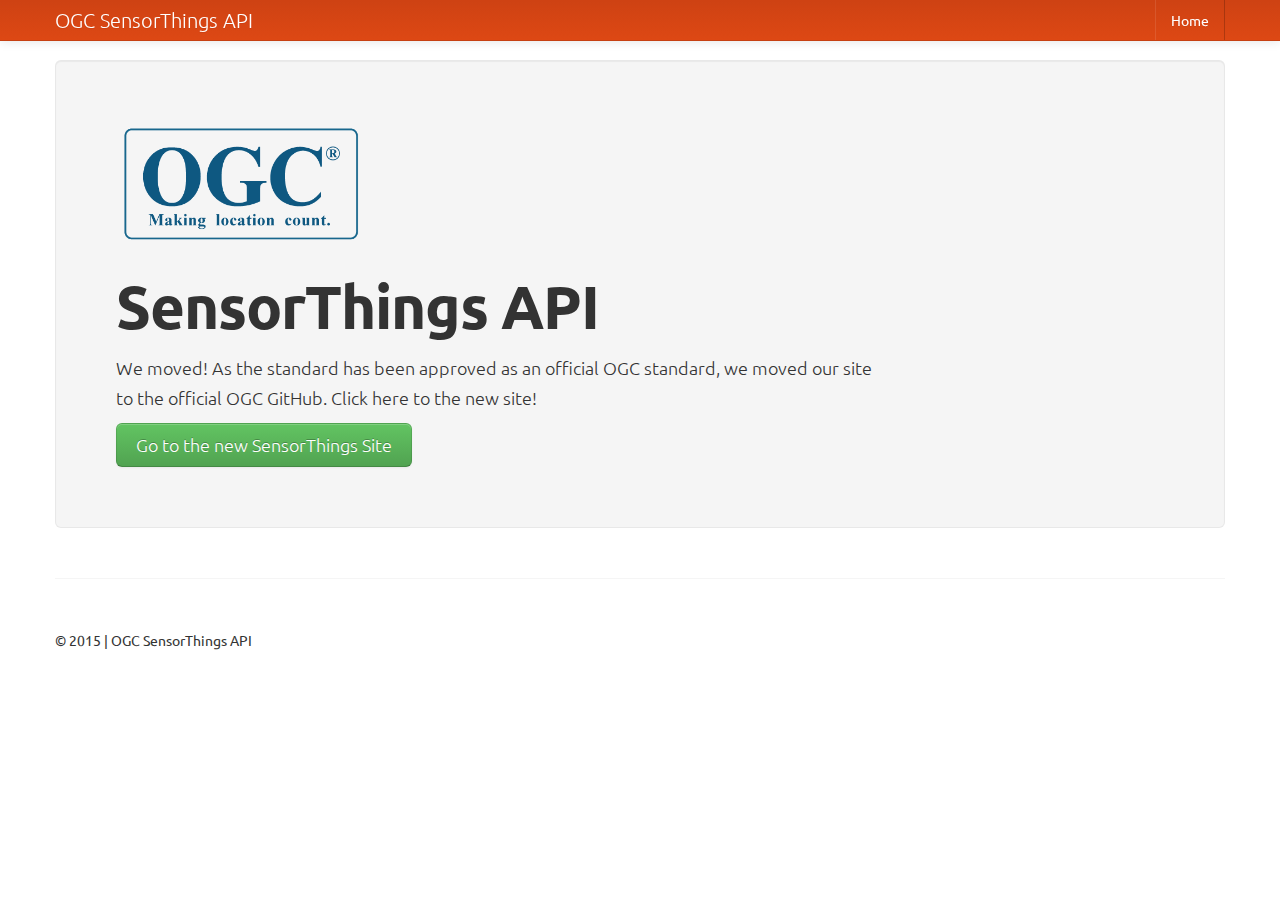
<file: index.html>
<!DOCTYPE html>
<html>
<head>
	<title>OGC SensorThings API</title>
	<link rel="shortcut icon" href="img/favicon.ico">
	<meta name="viewport" content="width=device-width, initial-scale=1.0">
	<!-- Bootstrap -->
	<link href="css/bootstrap.min.css" rel="stylesheet" media="screen">
	<link href="css/bootstrap-responsive.css" rel="stylesheet">
	<link rel="stylesheet" href="http://maxcdn.bootstrapcdn.com/font-awesome/4.3.0/css/font-awesome.min.css">
</head>
<body class="preview" id="top" data-spy="scroll" data-target=".subnav" data-offset="80">
	<!-- Navbar -->
	<div class="navbar navbar-fixed-top">
		<div class="navbar-inner">
			<div class="container">
				<a class="btn btn-navbar" data-toggle="collapse" data-target=".nav-collapse">
					<span class="icon-bar"></span>
					<span class="icon-bar"></span>
					<span class="icon-bar"></span>
				</a>
				<a class="brand" href="index.html">OGC SensorThings API</a>
				<div class="nav-collapse collapse" id="main-menu">
					<ul class="nav pull-right" id="main-menu-right">
						<li><a href="index.html">Home</a></li>
					</ul>
				</div>
			</div>
		</div>
	</div>

	<div class="container">
		<div class="hero-unit">
			<div class="row">
				<div class="span8">
					<img src="img/OGC_Logo_2D_Blue.png" width="250">	
					<h1>SensorThings API</h1>
					<p>We moved!  As the standard has been approved as an official OGC standard, we moved our site to the official OGC GitHub. <a href="http://github.com/opengeospatial/sensorthings"></a>Click here</a> to the new site!</p>
					<div class="call-to-action">
						<a href="http://github.com/opengeospatial/sensorthings" class="btn btn-success btn-large">Go to the new SensorThings Site</a>  
					</div><!-- end of .call-to-action -->

				</div><!-- end of .span6 -->
			</div>
		</div><!-- end of .hero-unit -->
		

		<div id="footer" class="clearfix">
			<div class="container">
				<hr>
				<div id="footer-wrapper">
					<div class="row-fluid">
						<div class="span12">
							<div class="span6"></div><!-- end of col-460 -->
							<div class="span6">
								<div class="social-icons"></div><!-- end of .social-icons -->
							</div><!-- end of col-460 fit -->
						</div>
						<div class="row-fluid">
							<div class="span5 copyright"> &copy; 2015 | OGC SensorThings API </div> <!-- end copyright -->
							<div class="span5 powered"></div><!-- end .powered -->
						</div>
					</div><!-- end of row -->
				</div><!-- end #footer-wrapper -->
			</div>
		</div><!-- end #footer -->
	</div>

	<script src="js/jquery.js"></script>
	<script src="js/bootstrap.min.js"></script>
	<script>
  (function(i,s,o,g,r,a,m){i['GoogleAnalyticsObject']=r;i[r]=i[r]||function(){
  (i[r].q=i[r].q||[]).push(arguments)},i[r].l=1*new Date();a=s.createElement(o),
  m=s.getElementsByTagName(o)[0];a.async=1;a.src=g;m.parentNode.insertBefore(a,m)
  })(window,document,'script','//www.google-analytics.com/analytics.js','ga');

  ga('create', 'UA-46158471-1', 'auto');
  ga('send', 'pageview');

	</script>
</body>
</html>
</file>
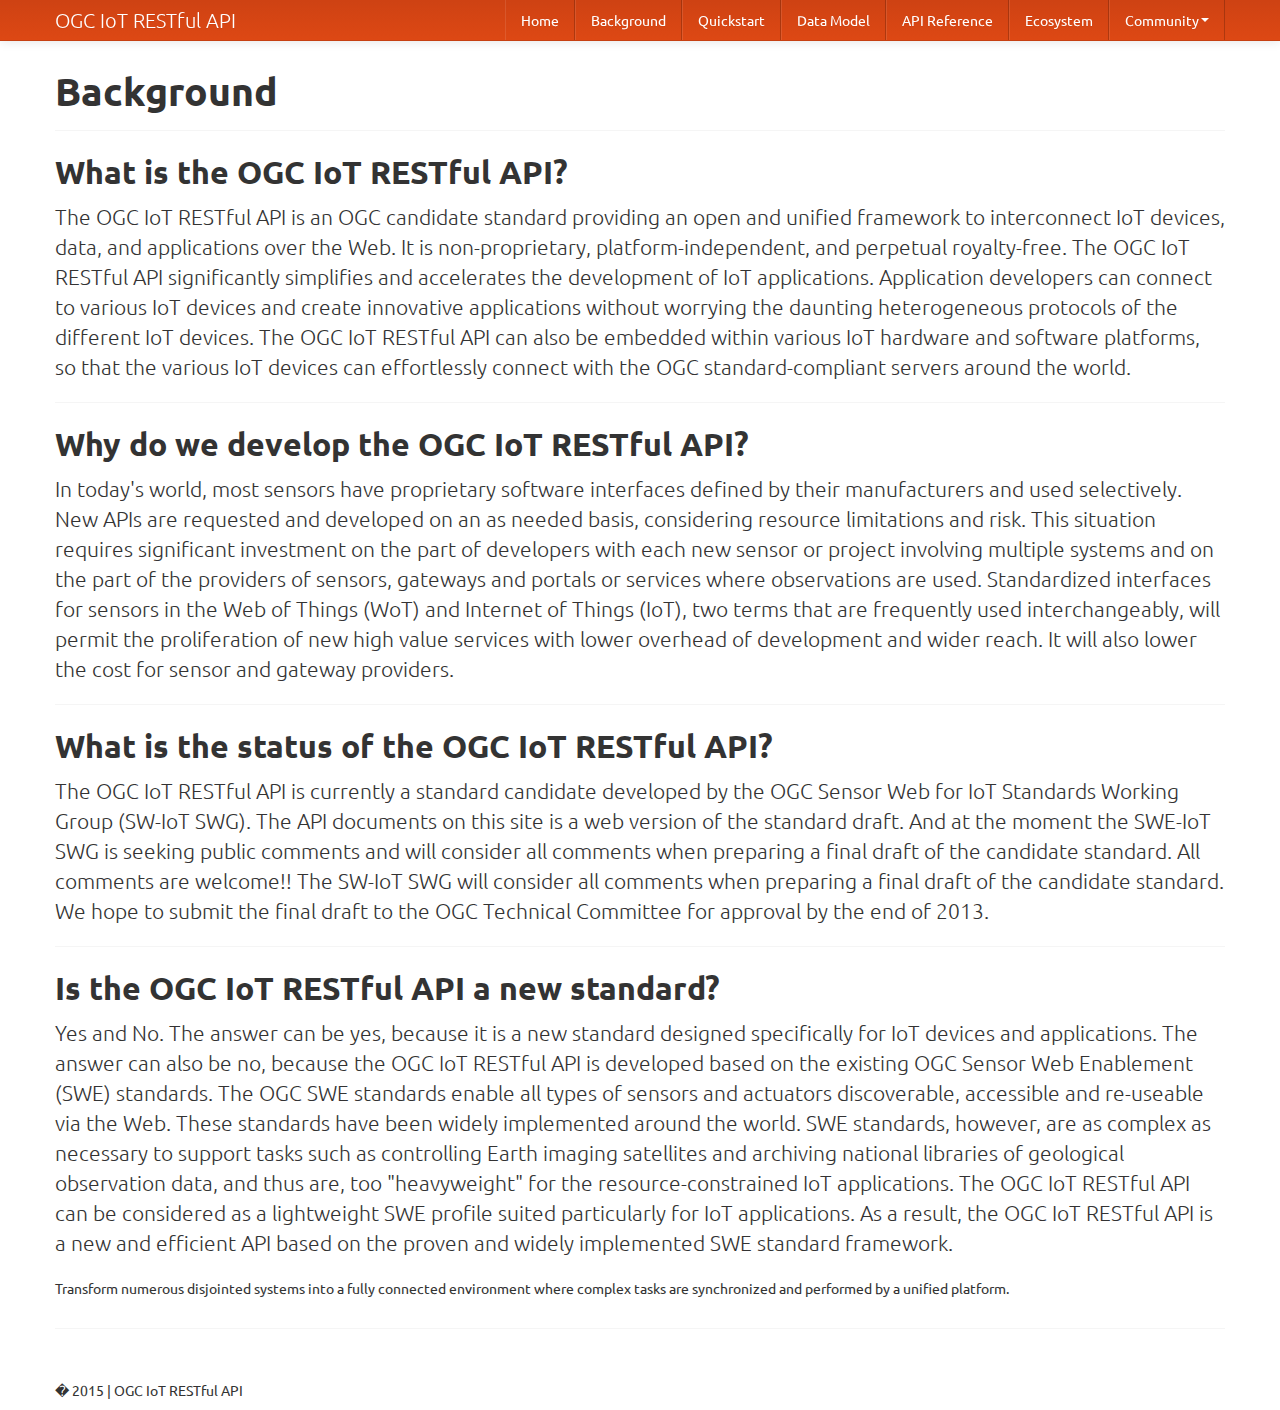
<file: background.html>
<!DOCTYPE html>
<html>
<head>
	<title>OGC IoT RESTful API</title>
	<link rel="shortcut icon" href="http://sensorweb.geomatics.ucalgary.ca/gsw/sites/default/files/zeropoint_favicon_1.png">
	<meta name="viewport" content="width=device-width, initial-scale=1.0">
	<!-- Bootstrap -->
	<link href="css/bootstrap.min.css" rel="stylesheet" media="screen">
	<link href="css/bootstrap-responsive.css" rel="stylesheet">
	
</head>
<body class="preview" id="top" data-spy="scroll" data-target=".subnav" data-offset="80">
	<!-- Navbar -->
	<div class="navbar navbar-fixed-top">
		<div class="navbar-inner">
			<div class="container">
				<a class="btn btn-navbar" data-toggle="collapse" data-target=".nav-collapse">
					<span class="icon-bar"></span>
					<span class="icon-bar"></span>
					<span class="icon-bar"></span>
				</a>
				<a class="brand" href="index.html">OGC IoT RESTful API</a>
				<div class="nav-collapse collapse" id="main-menu">
					<ul class="nav pull-right" id="main-menu-right">
						<li><a href="index.html">Home</a></li>
						<li><a id="swatch-link" href="background.html">Background</a></li>
						<li><a id="swatch-link" href="quickstart.html">Quickstart</a></li>
						<li><a id="swatch-link" href="datamodel.html">Data Model</a></li>
						<li><a id="swatch-link" href="api.html">API Reference</a></li>
						<!--<li><a id="swatch-link" href="libraries.html">Libraries</a></li>-->
						<li><a id="swatch-link" href="ecosystem.html">Ecosystem</a></li>
						<li class="dropdown" id="preview-menu">
							<a class="dropdown-toggle" data-toggle="dropdown" href="#">Community<b class="caret"></b></a>
							<ul class="dropdown-menu">
								<li><a target="_blank" href="https://lists.opengeospatial.org/mailman/listinfo/swe-iot.swg">OGC Maillist</a></li>
                                                                <li><a target="_blank" href="https://github.com/OGC-IoT/ogc-iot-api">GitHub</a></li>
								<!--<li><a id="swatch-link" href="#">Forum</a></li>-->
								<li><a href="mailto:geosensorweblab@gmail.com">Email Us</a></li>
							</ul>
						</li>
					</ul>
				</div>
			</div>
		</div>
	</div>

	<div class="container">
		<h1>Background</h1>
		<hr> 
		
		<h2 id="what">What is the OGC IoT RESTful API?</h2>
		<p class="lead">The OGC IoT RESTful API is an OGC candidate standard providing an open and unified framework to interconnect IoT devices, data, and applications over the Web. It is non-proprietary, platform-independent, and perpetual royalty-free. The OGC IoT RESTful API significantly simplifies and accelerates the development of IoT applications. Application developers can connect to various IoT devices and create innovative applications without worrying the daunting heterogeneous protocols of the different IoT devices. The OGC IoT RESTful API can also be embedded within various IoT hardware and software platforms, so that the various IoT devices can effortlessly connect with the OGC standard-compliant servers around the world.<p>

<hr>
<h2 id="why">Why do we develop the OGC IoT RESTful API?</h2>
<p class="lead">In today's world, most sensors have proprietary software interfaces defined by their manufacturers and used selectively. New APIs are requested and developed on an as needed basis, considering resource limitations and risk. This situation requires significant investment on the part of developers with each new sensor or project involving multiple systems and on the part of the providers of sensors, gateways and portals or services where observations are used.  Standardized interfaces for sensors in the Web of Things (WoT) and Internet of Things (IoT), two terms that are frequently used interchangeably, will permit the proliferation of new high value services with lower overhead of development and wider reach.  It will also lower the cost for sensor and gateway providers.</p>
<hr>
<h2 id="status">What is the status of the OGC IoT RESTful API?</h2>
<p class="lead">The OGC IoT RESTful API is currently a standard candidate developed by the OGC Sensor Web for IoT Standards Working Group (SW-IoT SWG). The API documents on this site is a web version of the standard draft. And at the moment the SWE-IoT SWG is seeking public comments and will consider all comments when preparing a final draft of the candidate standard. All comments are welcome!! The SW-IoT SWG will consider all comments when preparing a final draft of the candidate standard. We hope to submit the final draft to the OGC Technical Committee for approval by the end of 2013.</p>
<hr>
<h2 id="newstandard">Is the OGC IoT RESTful API a new standard?</h2>
<p class="lead">Yes and No.  The answer can be yes, because it is a new standard designed specifically for IoT devices and applications. The answer can also be no, because the OGC IoT RESTful API is developed based on the existing OGC Sensor Web Enablement (SWE) standards.  The OGC SWE standards enable all types of sensors and actuators discoverable, accessible and re-useable via the Web. These standards have been widely implemented around the world. SWE standards, however, are as complex as necessary to support tasks such as controlling Earth imaging satellites and archiving national libraries of geological observation data, and thus are, too "heavyweight" for the resource-constrained IoT applications. The OGC IoT RESTful API can be considered as a lightweight SWE profile suited particularly for IoT applications.  As a result, the OGC IoT RESTful API is a new and efficient API based on the proven and widely implemented SWE standard framework.</p>



<p>Transform numerous disjointed systems into a fully connected environment where complex tasks are synchronized and performed by a unified platform.</p>
			<div id="footer" class="clearfix">
				<div class="container">
					<hr>
					<div id="footer-wrapper">
						<div class="row-fluid">
							<div class="span12">
								<div class="span6"></div><!-- end of col-460 -->
								<div class="span6">
									<div class="social-icons"></div><!-- end of .social-icons -->
								</div><!-- end of col-460 fit -->
							</div>
							<div class="row-fluid">
								<div class="span5 copyright"> � 2015 | OGC IoT RESTful API </div> <!-- end copyright -->
								<div class="span5 powered"></div><!-- end .powered -->
							</div>
						</div><!-- end of row -->
					</div><!-- end #footer-wrapper -->
				</div>
			</div><!-- end #footer -->
		</div>

		<script src="js/jquery.js"></script>
		<script src="js/bootstrap.min.js"></script>
	</body>
	</html>
</file>
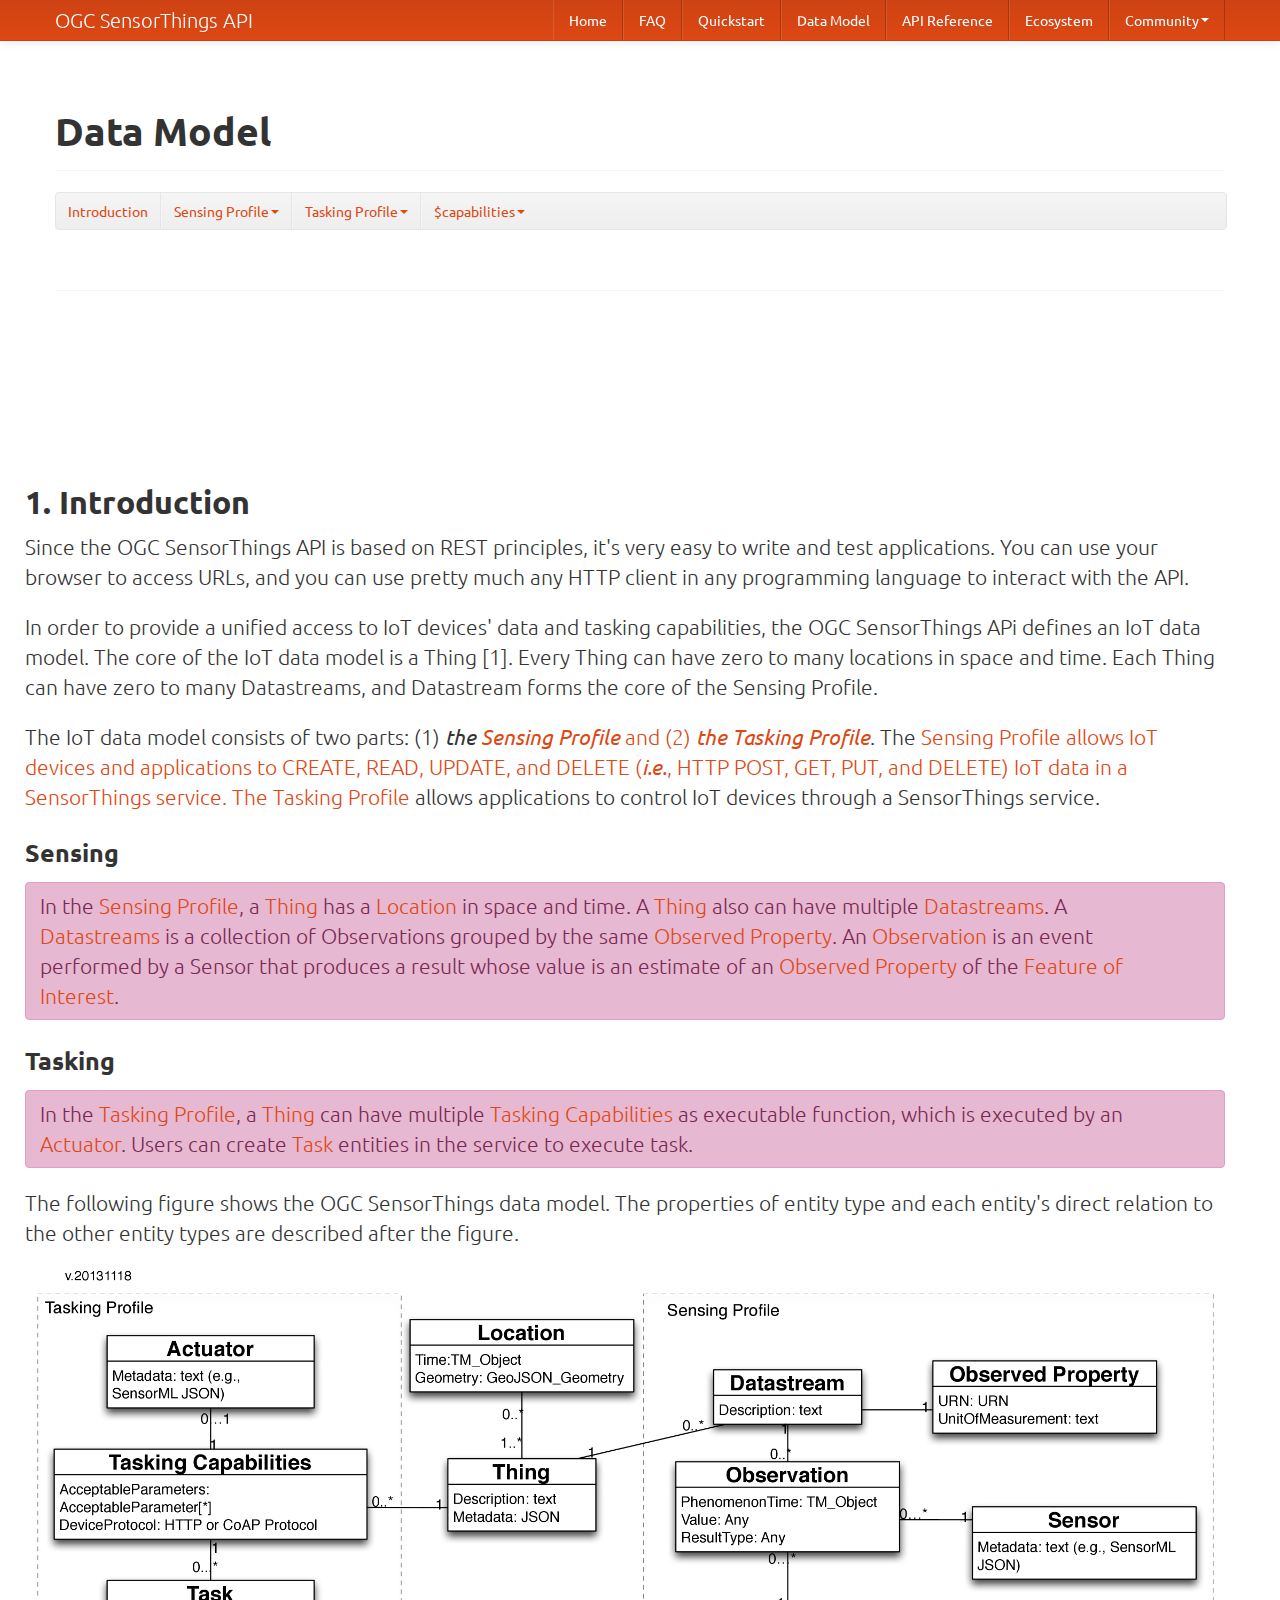
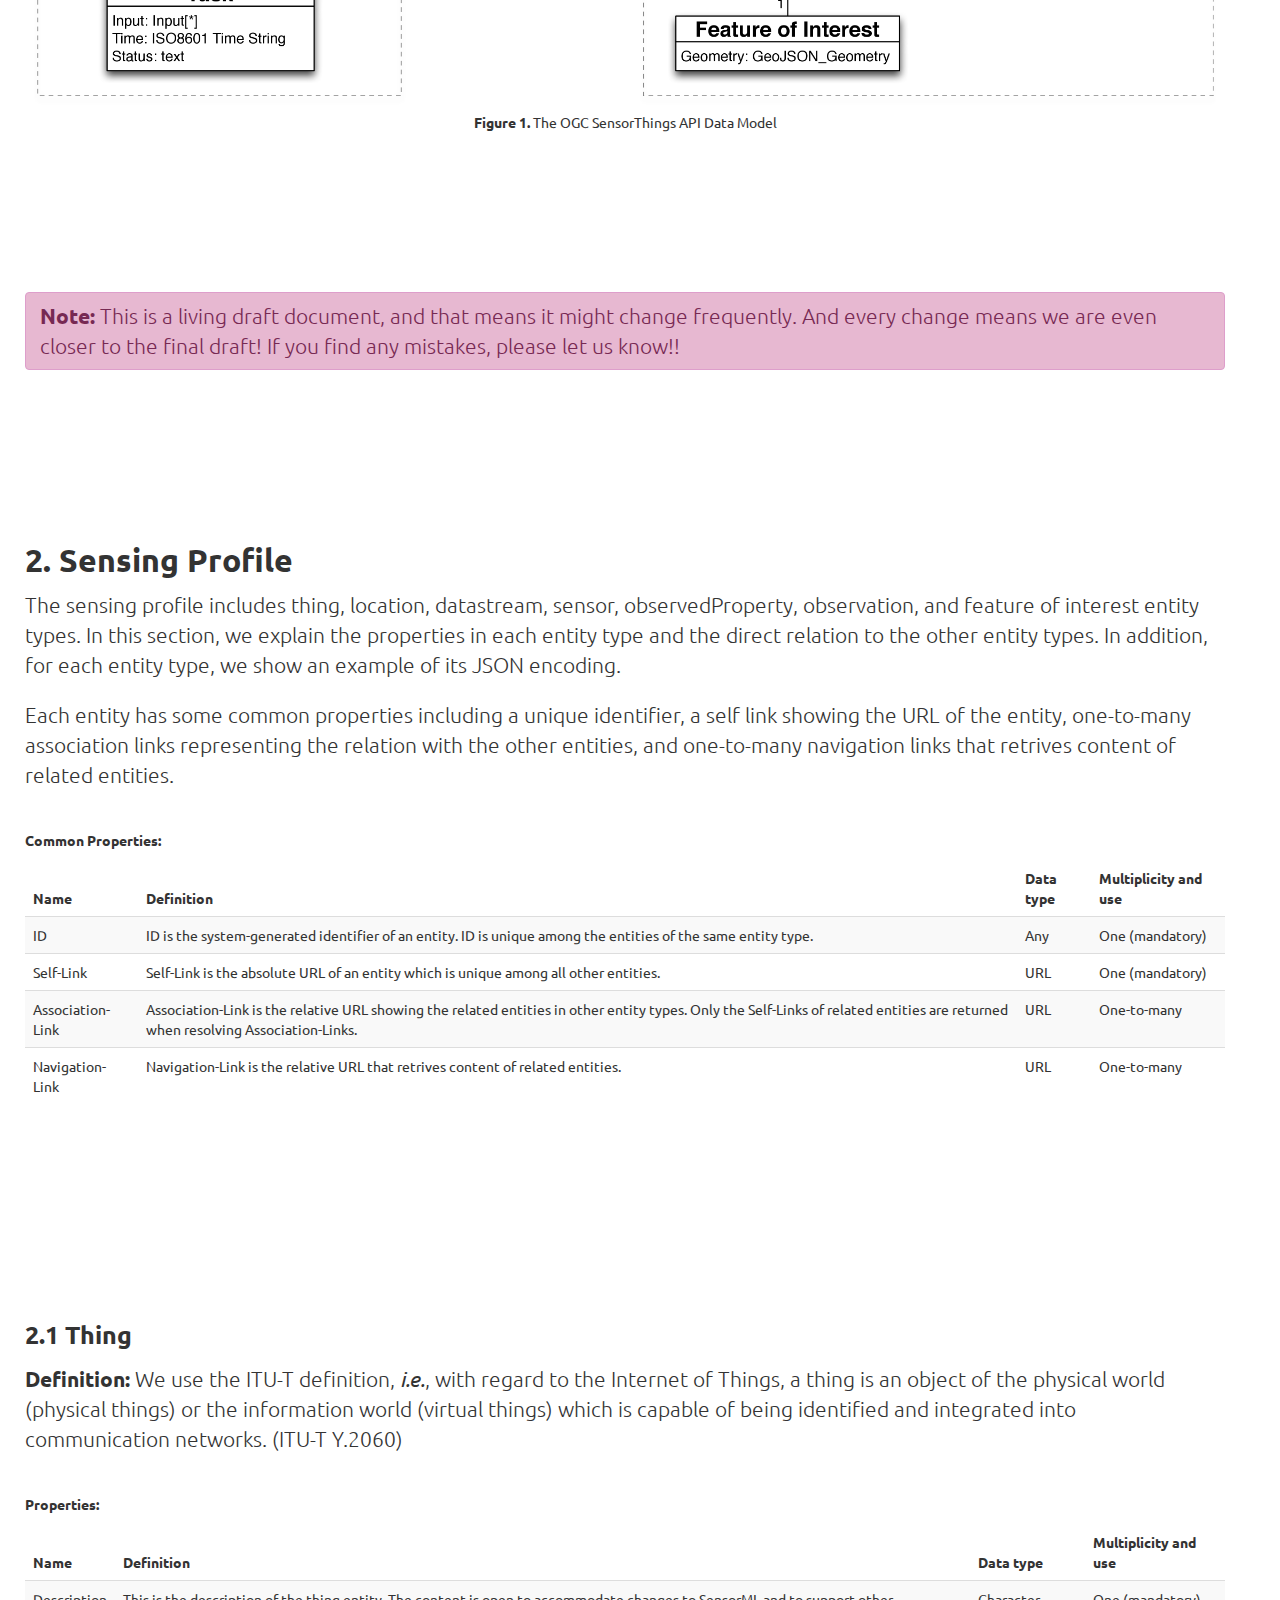
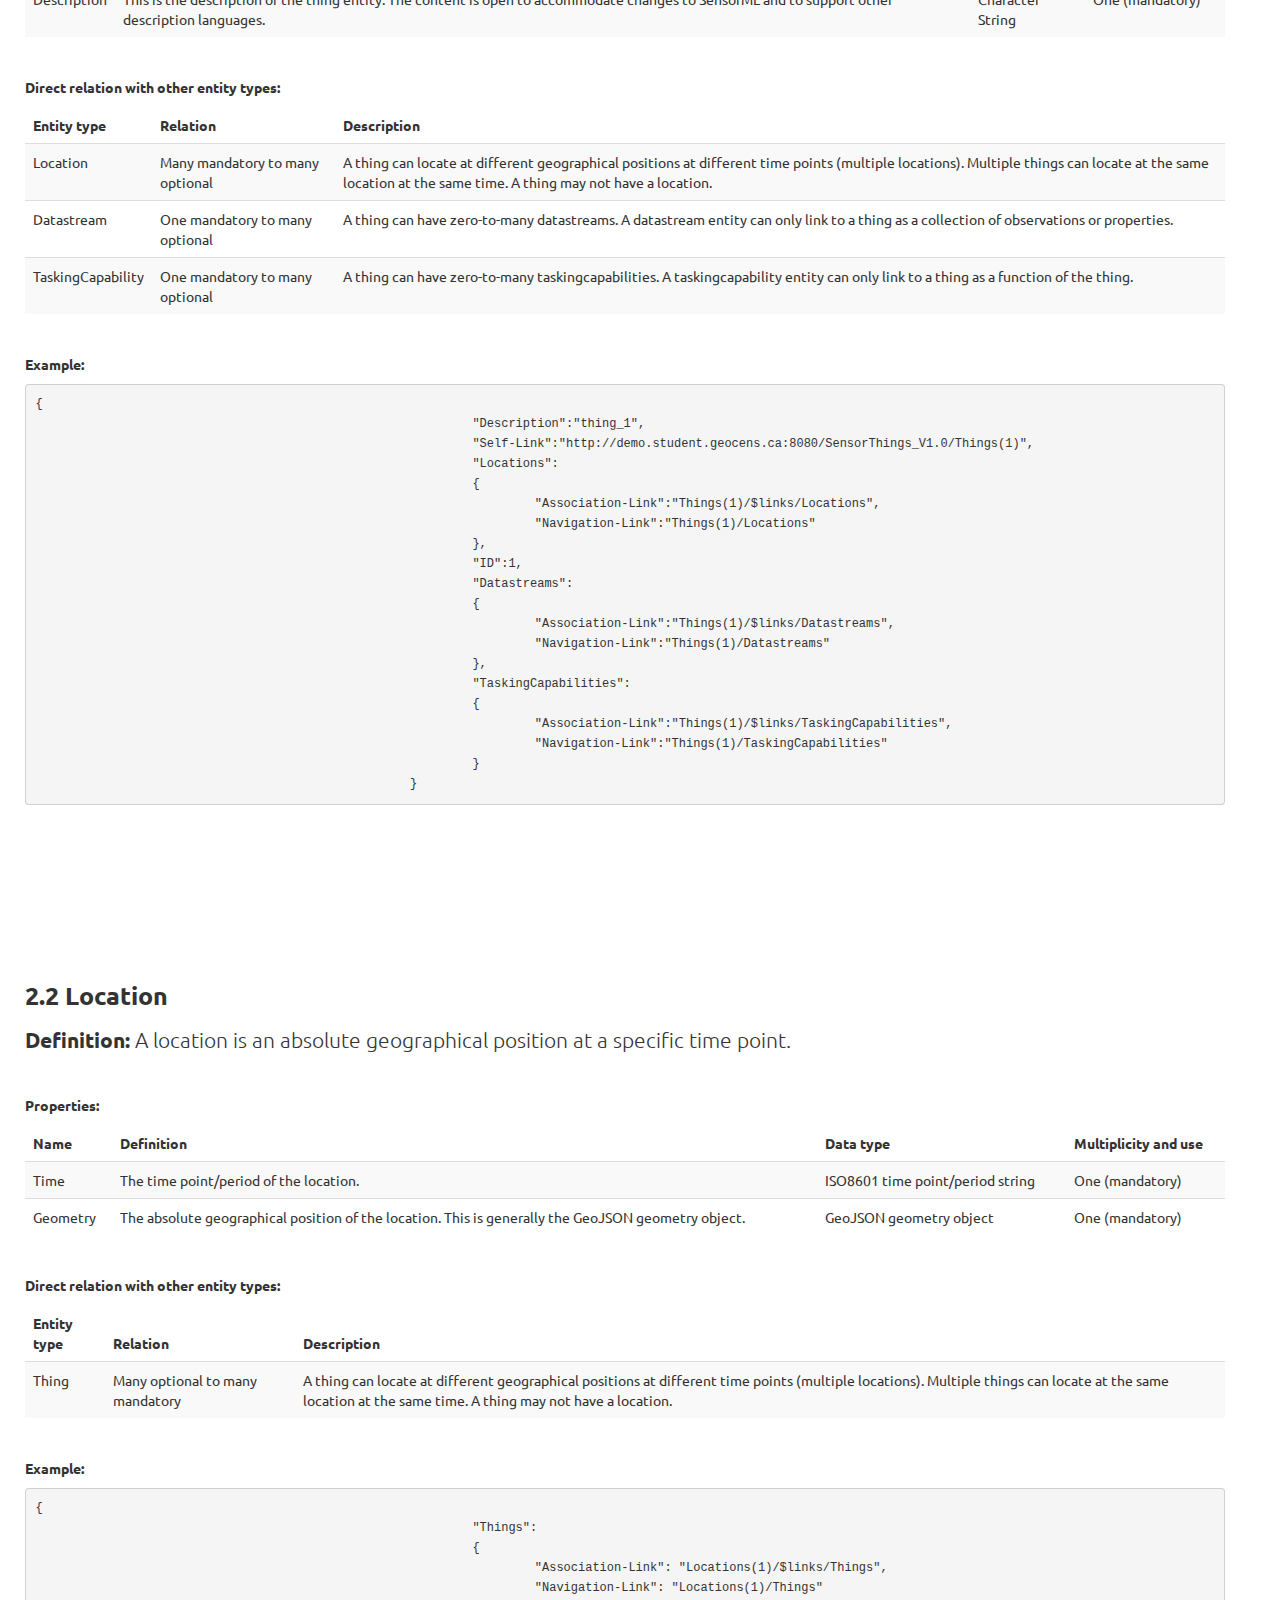
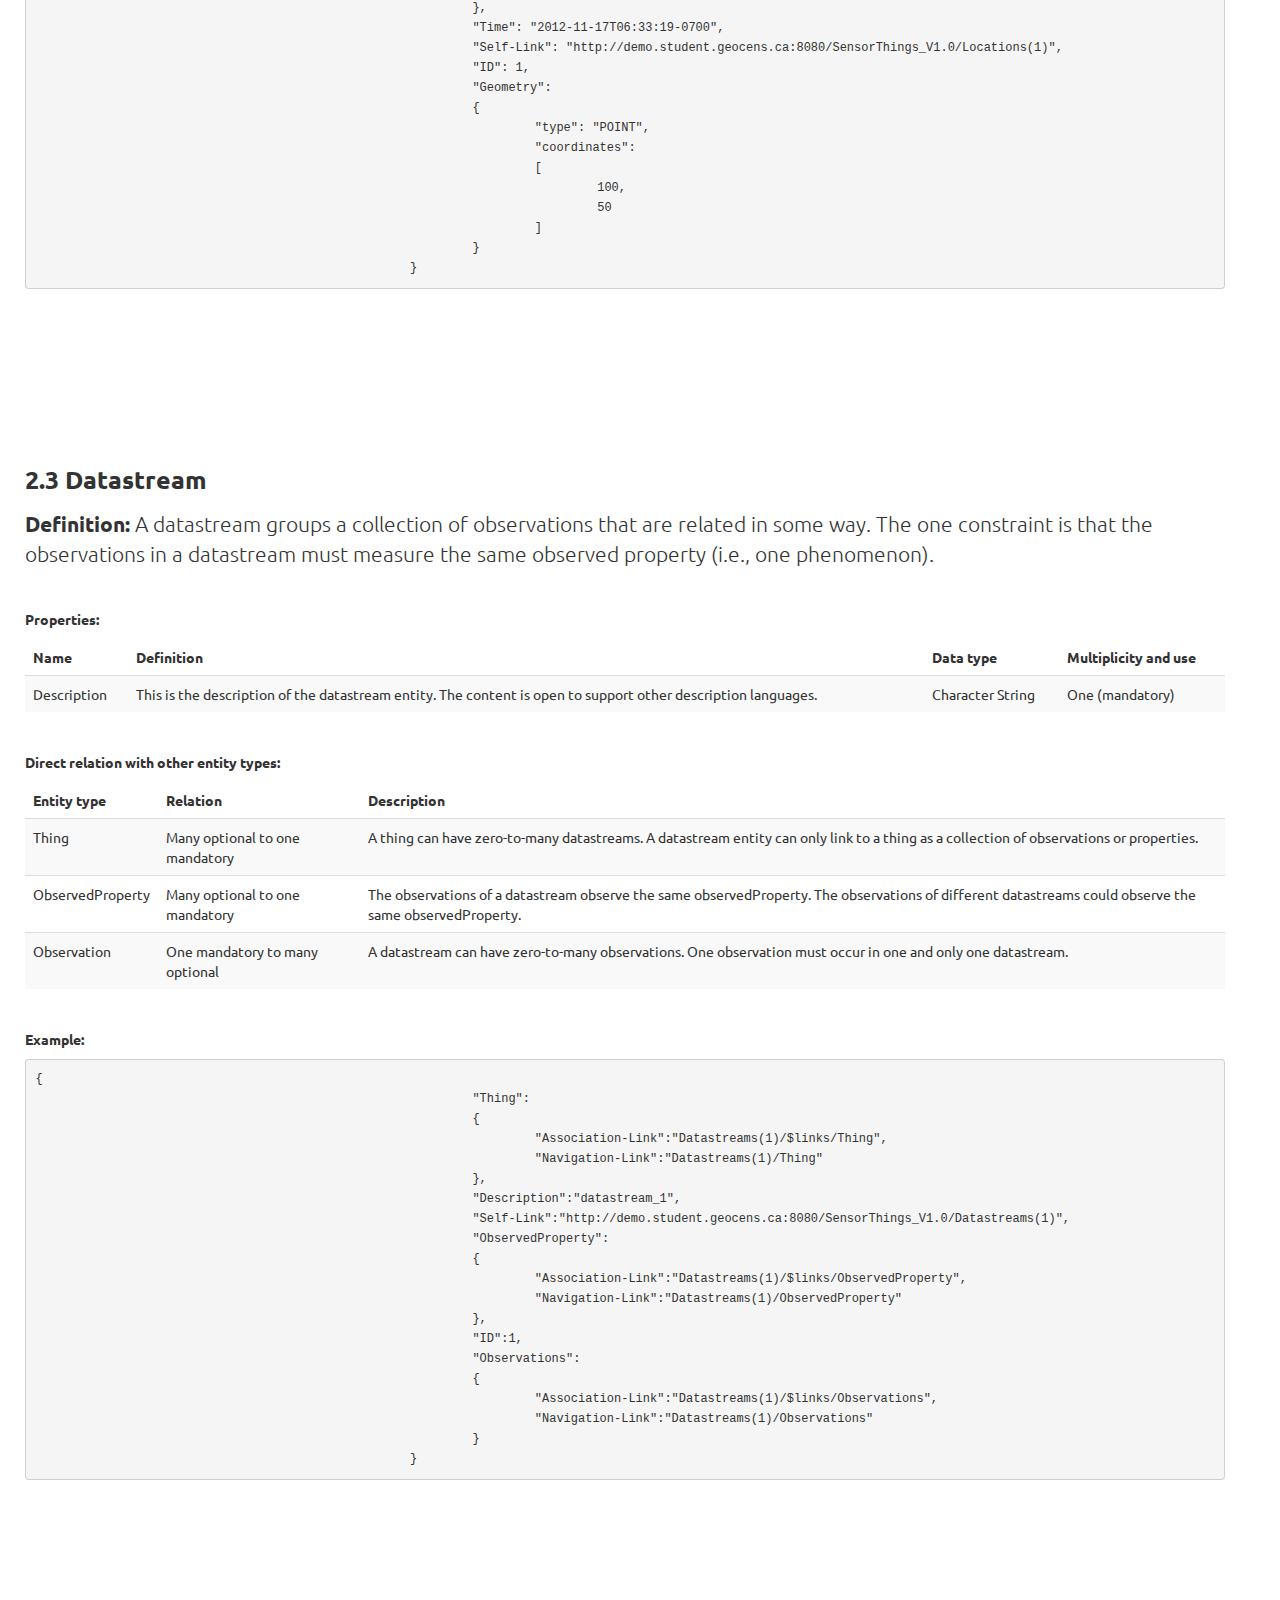
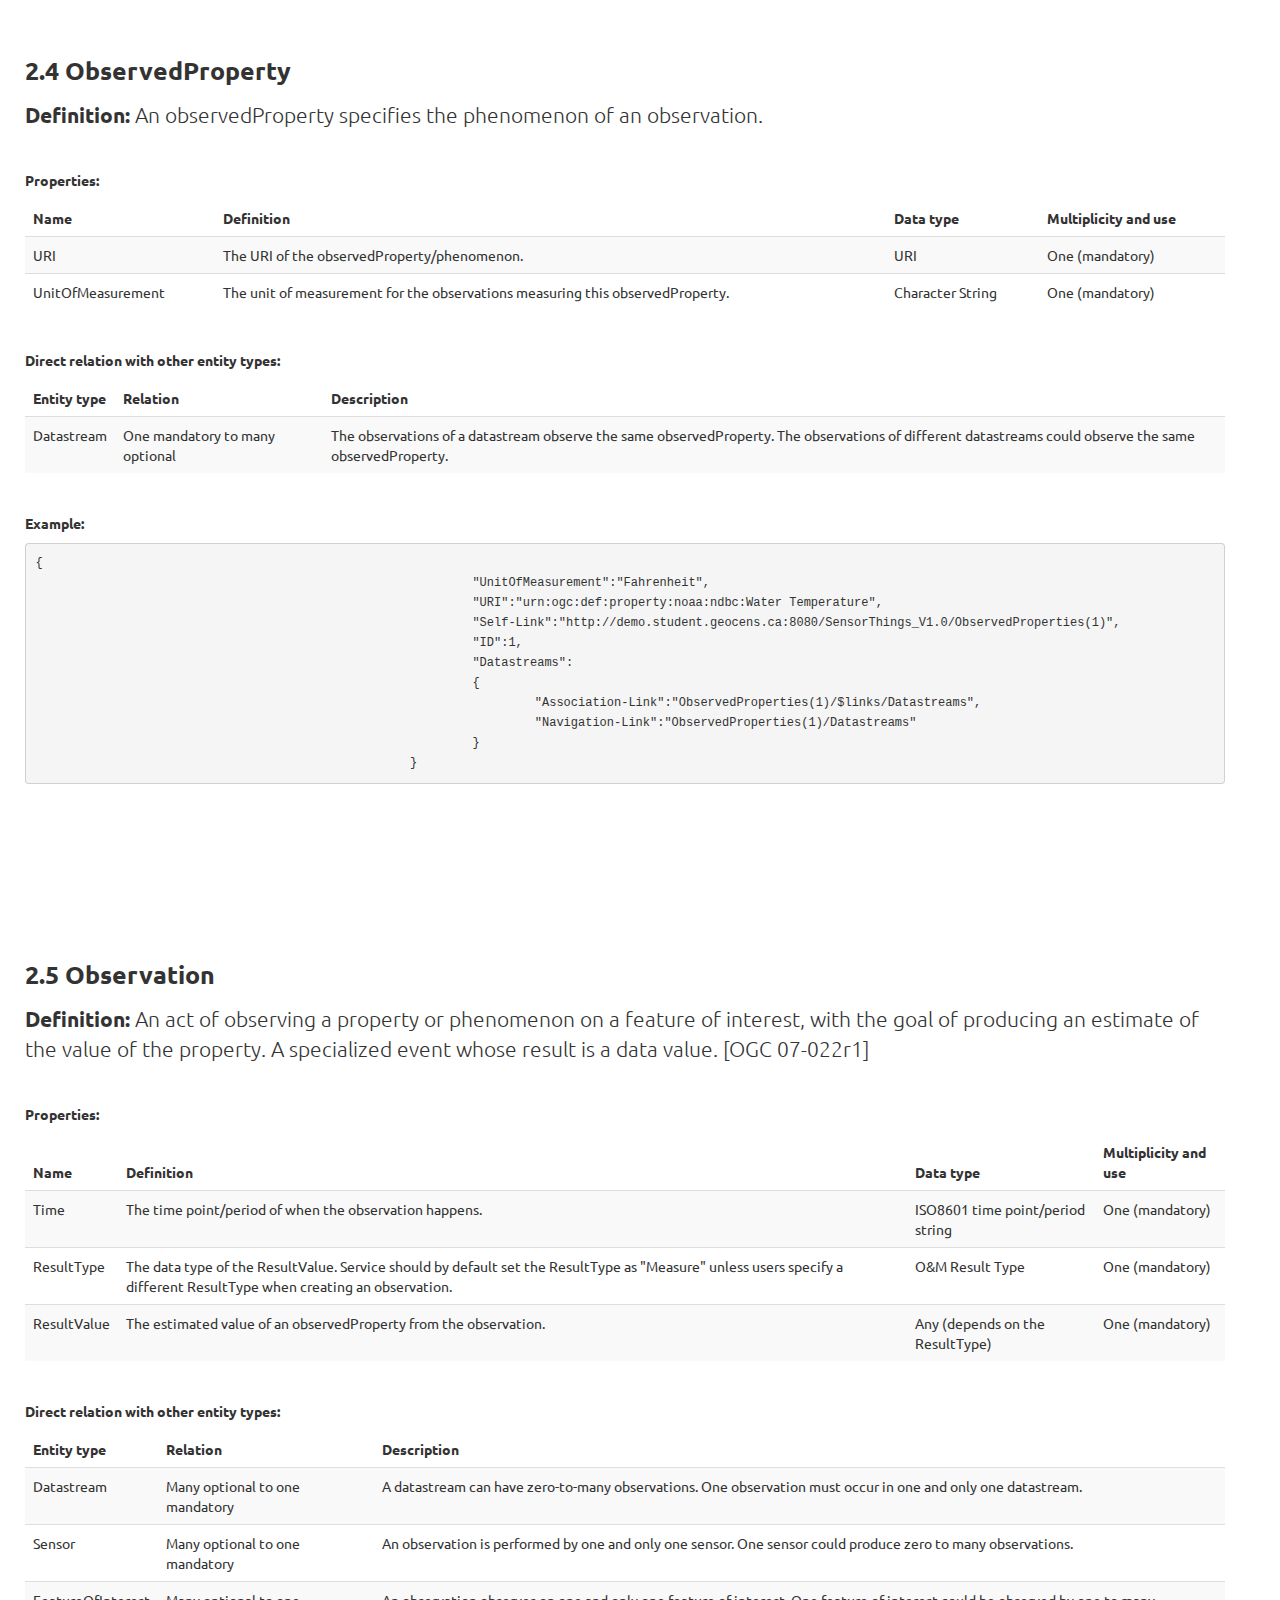
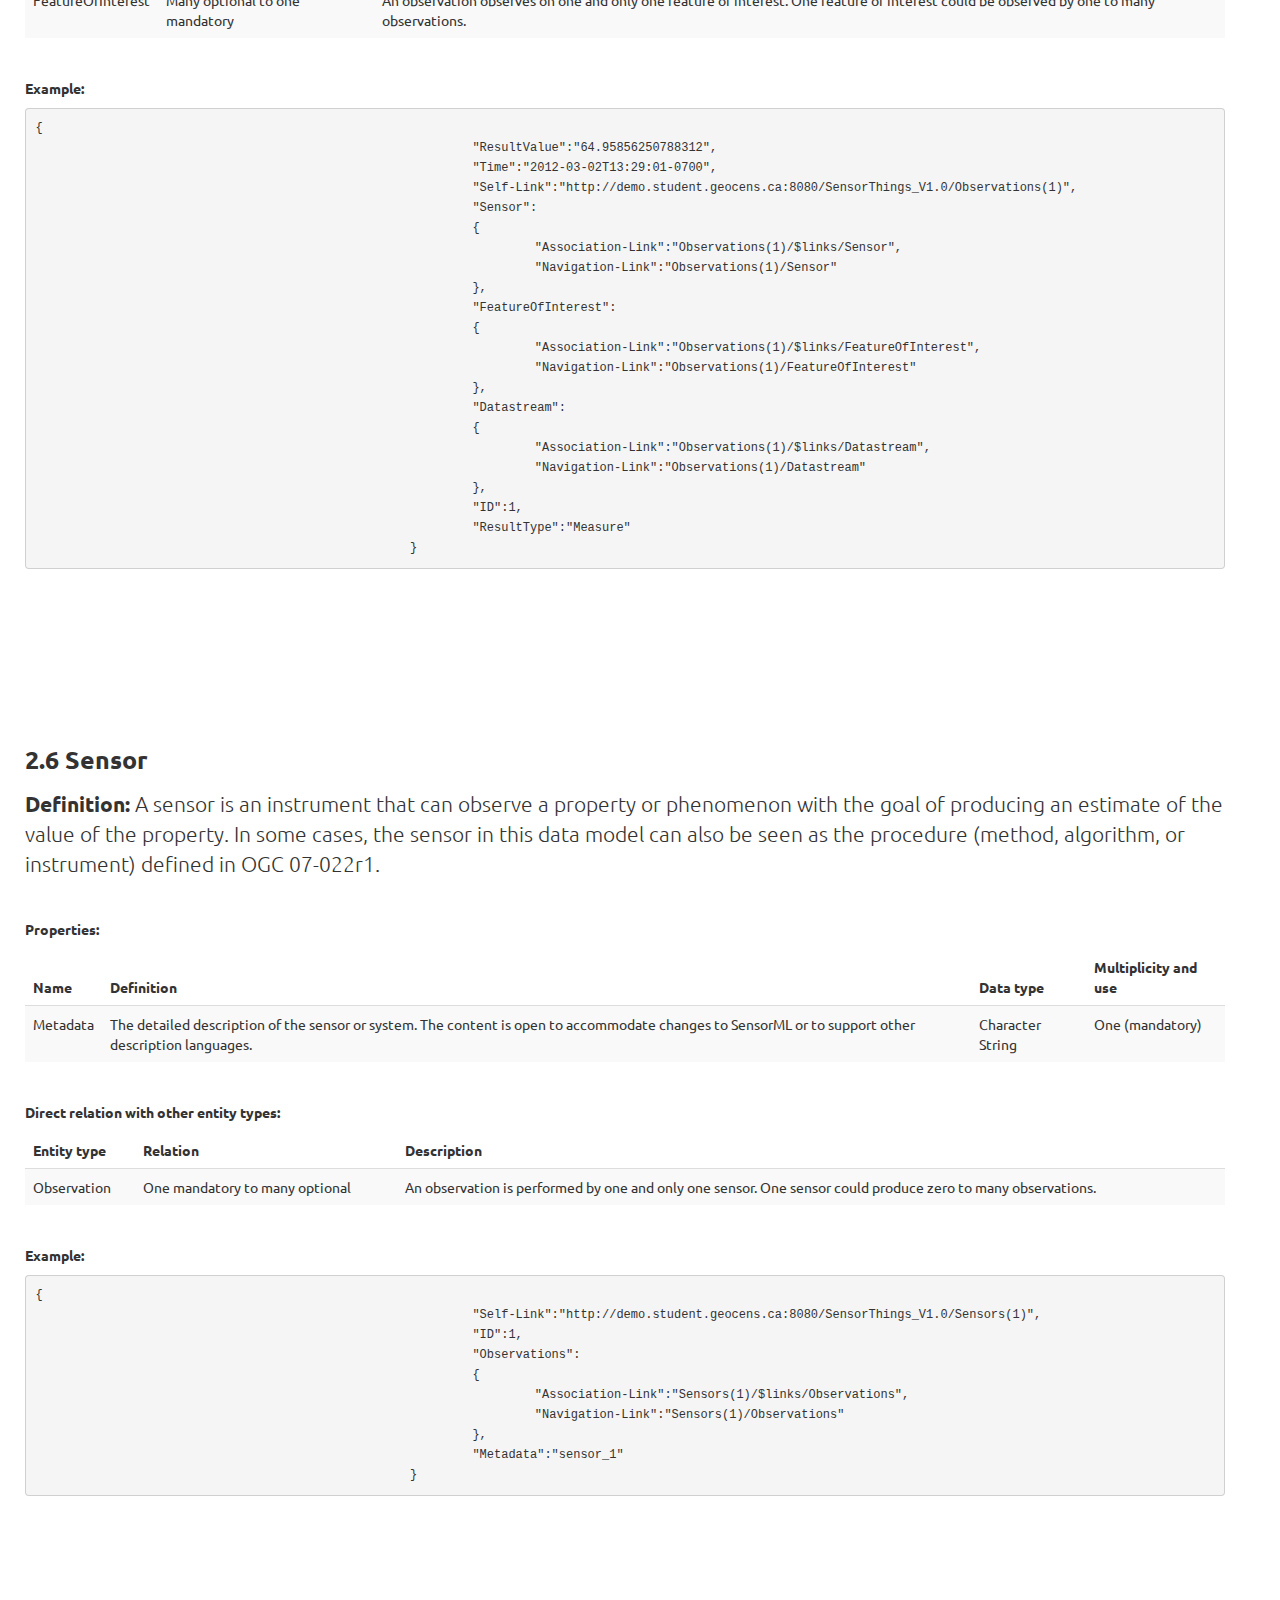
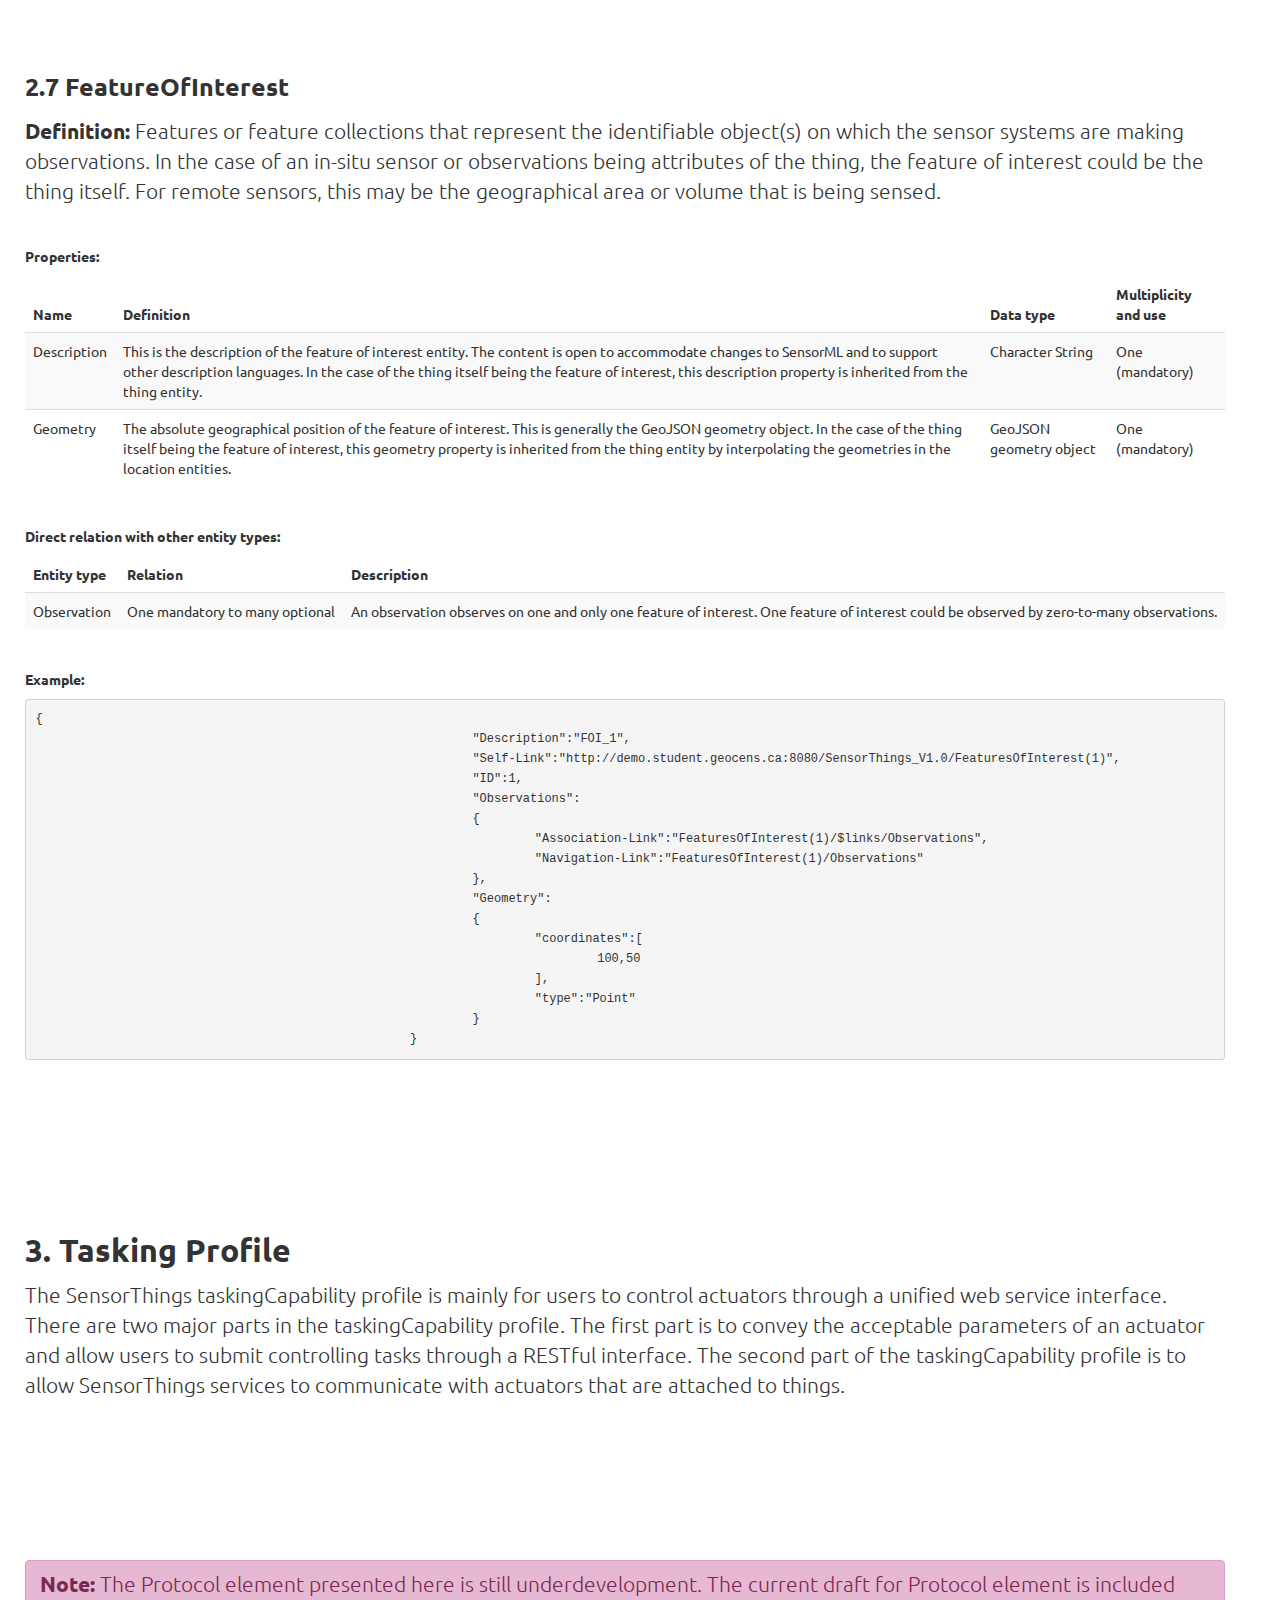
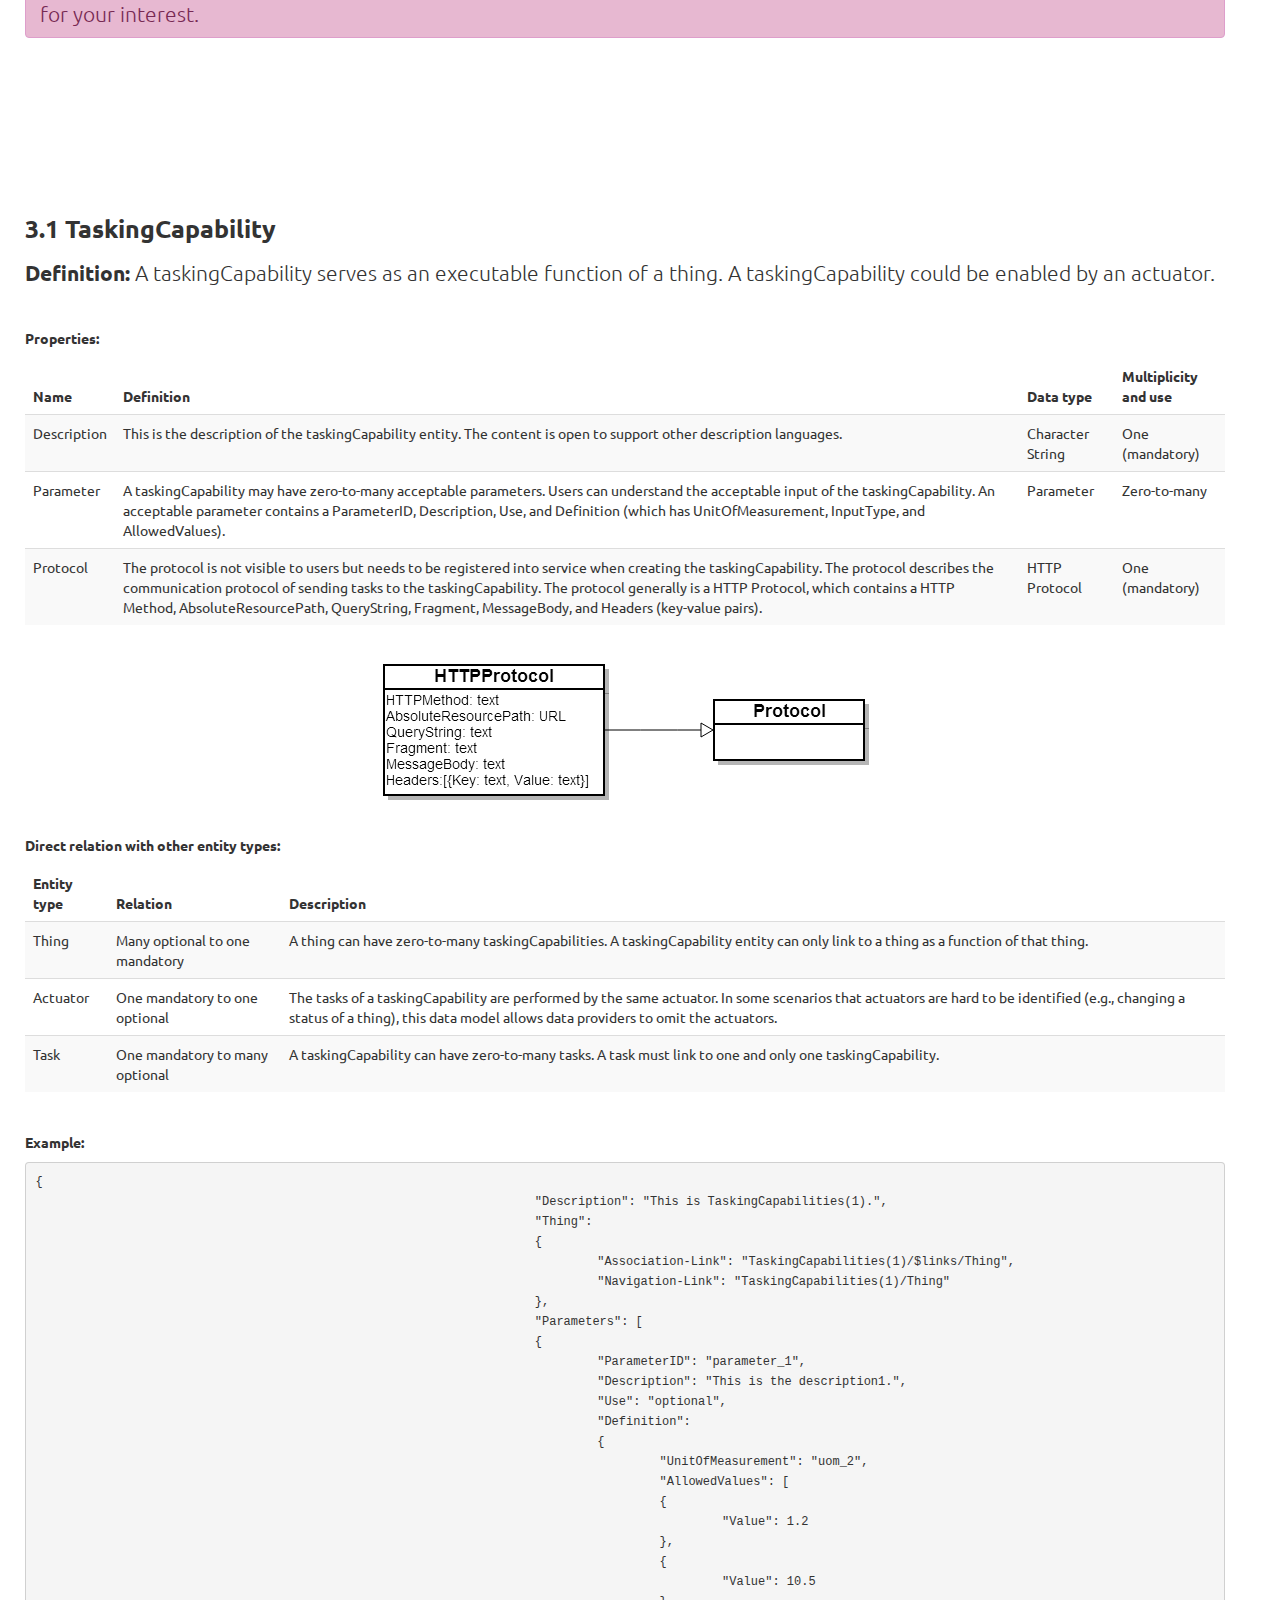
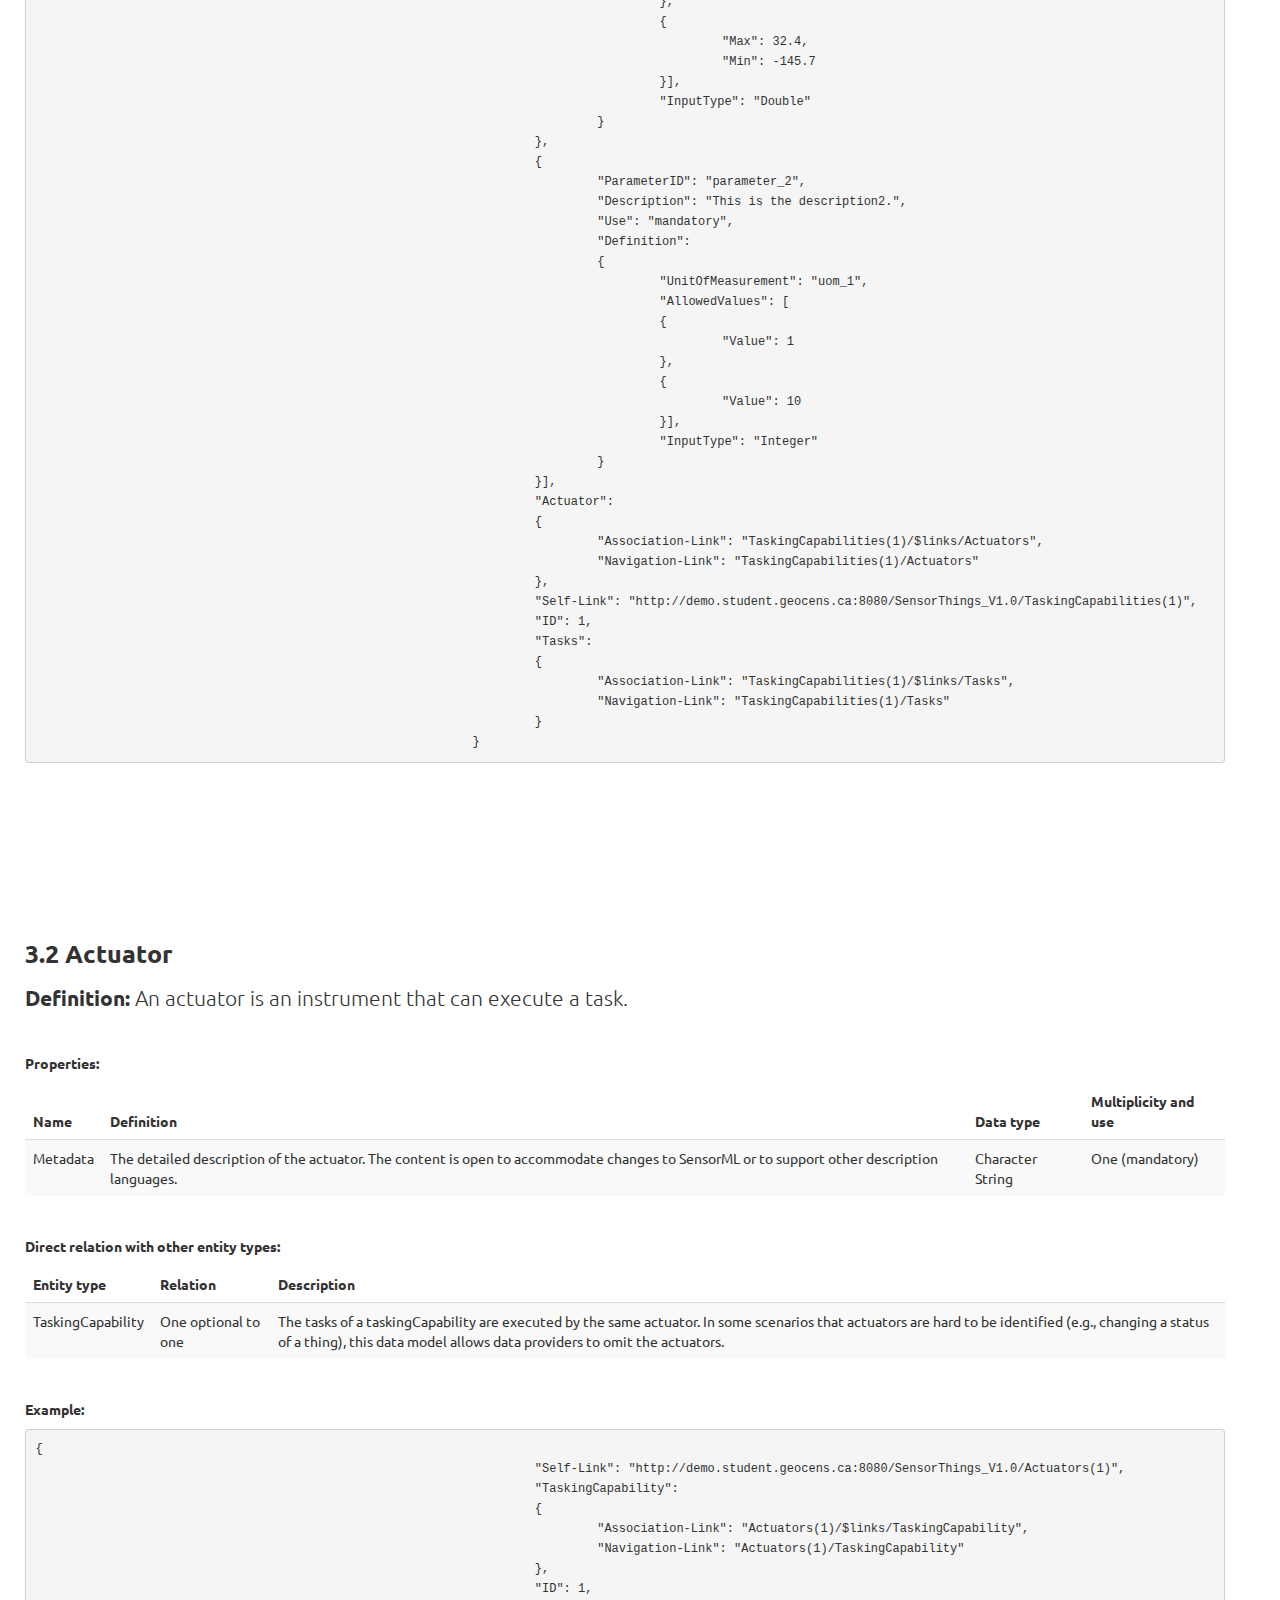
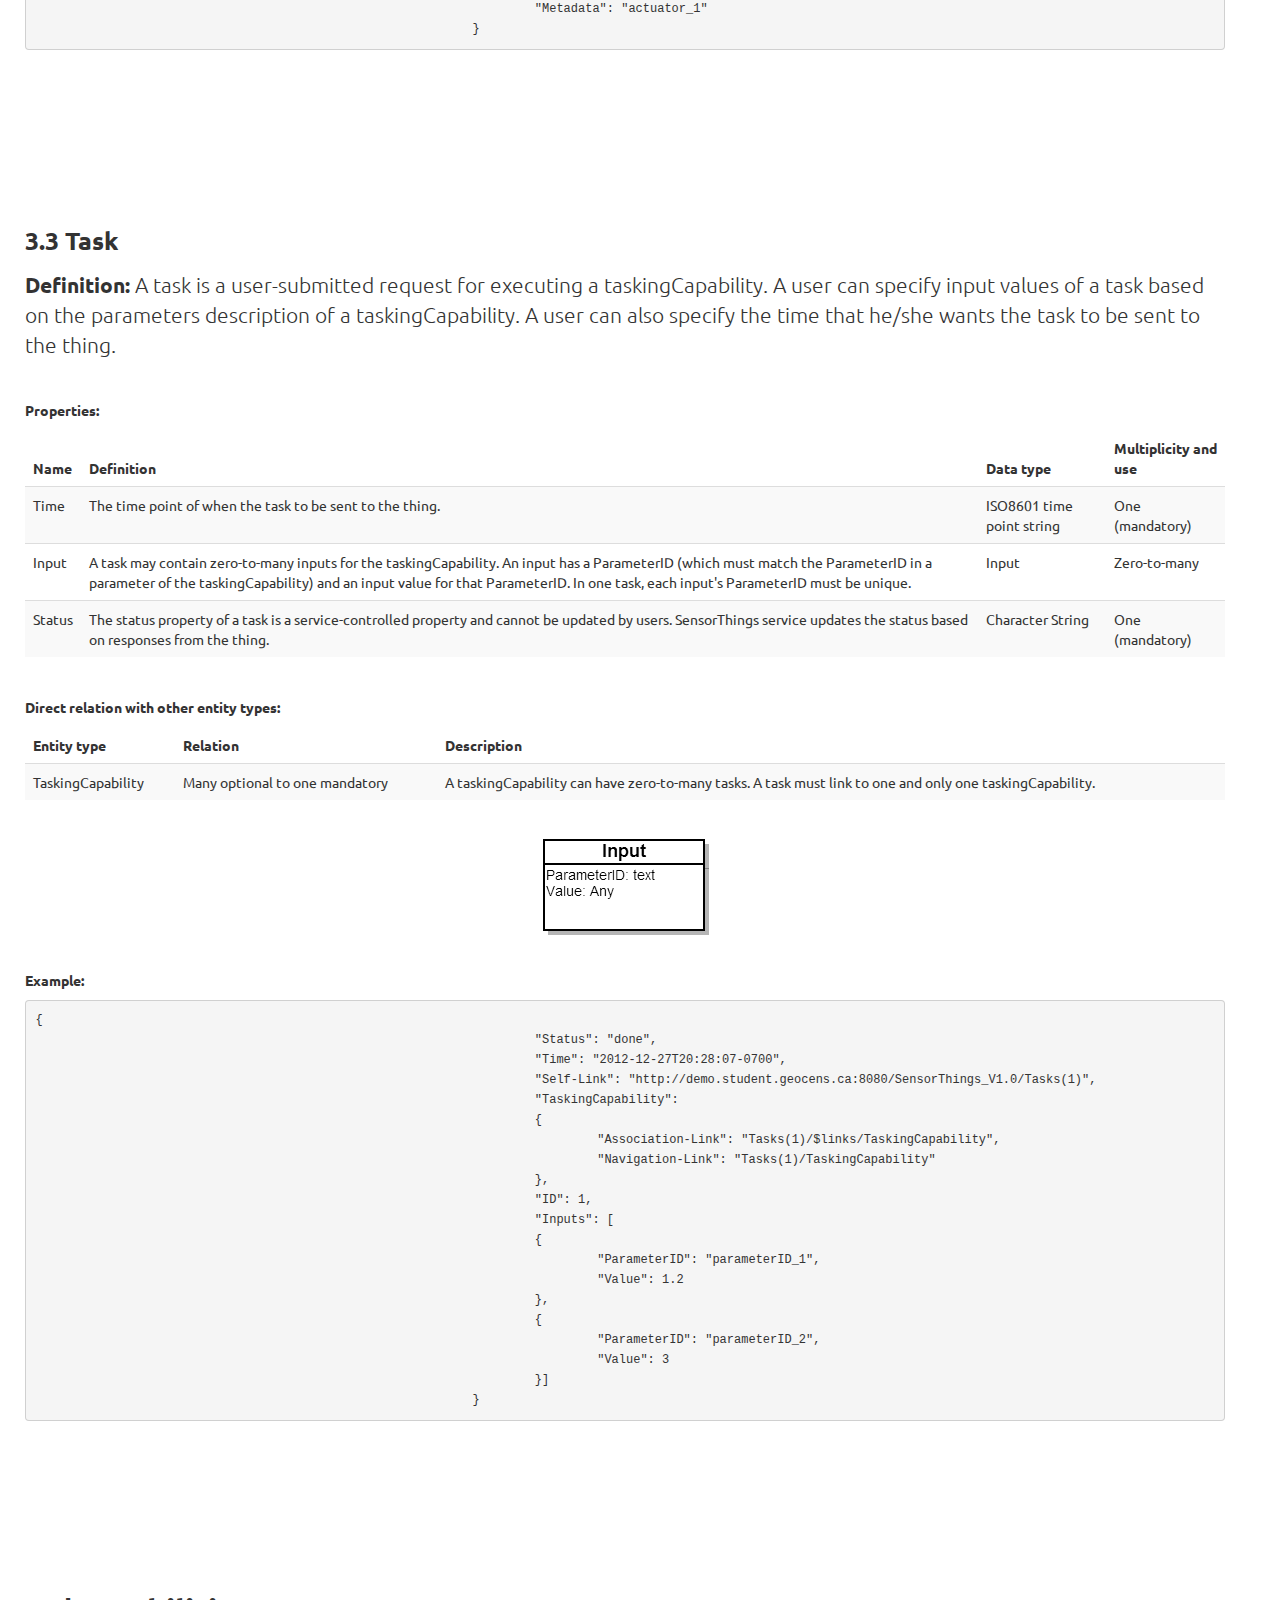
<file: datamodel-2015-06-19.html>
<!DOCTYPE html>
<html>
<head>
	<title>OGC SensorThings API</title>
	<link rel="shortcut icon" href="http://sensorweb.geomatics.ucalgary.ca/gsw/sites/default/files/zeropoint_favicon_1.png">
	<meta name="viewport" content="width=device-width, initial-scale=1.0">
	<!-- Bootstrap -->
	<link href="css/bootstrap.min.css" rel="stylesheet" media="screen">
	<link href="css/bootswatch.css" rel="stylesheet">
	<link href="css/bootstrap-responsive.css" rel="stylesheet">

</head>
<body class="preview" id="top" data-spy="scroll" data-target=".subnav" data-offset="80">
	<!-- Navbar -->
	<div class="navbar navbar-fixed-top">
		<div class="navbar-inner">
			<div class="container">
				<a class="btn btn-navbar" data-toggle="collapse" data-target=".nav-collapse">
					<span class="icon-bar"></span>
					<span class="icon-bar"></span>
					<span class="icon-bar"></span>
				</a>
				<a class="brand" href="index.html">OGC SensorThings API</a>
				<div class="nav-collapse collapse" id="main-menu">
					<ul class="nav pull-right" id="main-menu-right">
						<li><a href="index.html">Home</a></li>
						<li><a id="swatch-link" href="background.html">FAQ</a></li>
						<li><a id="swatch-link" href="quickstart.html">Quickstart</a></li>
						<li><a id="swatch-link" href="datamodel.html">Data Model</a></li>
						<li><a id="swatch-link" href="api.html">API Reference</a></li>
						<!--<li><a id="swatch-link" href="libraries.html">Libraries</a></li>-->
						<li><a id="swatch-link" href="ecosystem.html">Ecosystem</a></li>
						<li class="dropdown" id="preview-menu">
							<a class="dropdown-toggle" data-toggle="dropdown" href="#">Community<b class="caret"></b></a>
							<ul class="dropdown-menu">
								<li><a target="_blank" href="https://lists.opengeospatial.org/mailman/listinfo/swe-iot.swg">OGC Maillist</a></li>
                                                                <li><a target="_blank" href="https://github.com/OGC-IoT/ogc-iot-api">GitHub</a></li>
								<!--<li><a id="swatch-link" href="#">Forum</a></li>-->
								<li><a href="mailto:geosensorweblab@gmail.com">Email Us</a></li>
							</ul>
						</li>
					</ul>
				</div>
			</div>
		</div>
	</div>

	<div class="container">
		<h1>Data Model</h1>
		<hr>
		<div class="subnav">
			<ul class="nav nav-pills">
				<li><a href="#Introduction">Introduction</a></li>
				<li class="dropdown" id="preview-menu">
					<a class="dropdown-toggle" data-toggle="dropdown" href="#">Sensing Profile<b class="caret"></b></a>
					<ul class="dropdown-menu">
						<li><a href="#DatastreamProfile">Introduction</a></li>
						<li><a href="#Thing">Thing</a></li>
						<li><a href="#Location">Location</a></li>
						<li><a href="#Datastream">Datastream</a></li>
						<li><a href="#ObservedProperty">ObservedProperty</a></li>
						<li><a href="#Observation">Observation</a></li>
						<li><a href="#Sensor">Sensor</a></li>
						<li><a href="#FeatureOfInterest">FeatureOfInterest</a></li>
					</ul>
				</li>
				<li class="dropdown" id="preview-menu">
					<a class="dropdown-toggle" data-toggle="dropdown" href="#">Tasking Profile<b class="caret"></b></a>
					<ul class="dropdown-menu">
						<li><a href="#TaskingCapabilityProfile">Introduction</a></li>
						<li><a href="#TaskingCapability">Tasking Capability</a></li>
						<li><a href="#Actuator">Actuator</a></li>
						<li><a href="#Task">Task</a></li>
					</ul>
				</li>
				<li class="dropdown" id="preview-menu">
					<a class="dropdown-toggle" data-toggle="dropdown" href="#">$capabilities<b class="caret"></b></a>
					<ul class="dropdown-menu">
						<li><a href="#capabilities">Introduction</a></li>
						<li><a style="margin-left: 10px;" href="#FunctionsMetadata">FunctionsMetadata</a></li>
						<li><a style="margin-left: 10px;" href="#CustomOperations">CustomOperations</a></li>
					</ul>
				</li>
			</ul>
		</div>
		<hr>

		<div class="row">
			<section id="Introduction">
				<h2>1. Introduction</h2>
				<p class="lead">Since the OGC SensorThings API is based on REST principles, it's very easy to write and test applications. You can use your browser to access URLs, and you can use pretty much any HTTP client in any programming language to interact with the API.</p>

				<p class="lead">In order to provide a unified access to IoT devices' data and tasking capabilities, the OGC SensorThings APi defines an IoT data model. The core of the IoT data model is a Thing [1]. Every Thing can have zero to many locations in space and time. Each Thing can have zero to many Datastreams, and Datastream forms the core of the Sensing Profile.</p>

					<p class="lead">The IoT data model consists of two parts: (1) <em>the <a href="#DatastreamProfile">Sensing Profile<a/></em> and (2) <em>the <a href="#TaskingProfile">Tasking Profile</a></em>. The <a href="#DatastreamProfile">Sensing Profile<a/> allows IoT devices and applications to CREATE, READ, UPDATE, and DELETE (<em>i.e.</em>, HTTP POST, GET, PUT, and DELETE) IoT data in a SensorThings service. The <a href="#TaskingProfile">Tasking Profile</a> allows applications to control IoT devices through a SensorThings service.</p>

					<h3>Sensing</h3>

					<p class="lead alert alert-info">In the <a href="#DatastreamProfile">Sensing Profile</a>, a <a href="#Thing">Thing</a> has a <a href="#Location">Location</a> in space and time. A <a href="#Thing">Thing</a> also can have multiple <a href="#Datastream">Datastreams</a>. A <a href="#Datastream">Datastreams</a> is a collection of Observations grouped by the same <a href="#ObservedProperty">Observed Property</a>. An <a href="#Observation">Observation</a> is an event performed by a Sensor that produces a result whose value is an estimate of an <a href="#ObservedProperty">Observed Property</a> of the <a href="#FeatureOfInterest">Feature of Interest</a>.</p>


					<h3>Tasking</h3>
					<p class="lead alert alert-info">In the <a href="#TaskingProfile">Tasking Profile</a>, a <a href="#Thing">Thing</a> can have multiple <a href="#TaskingCapabilities">Tasking Capabilities</a> as executable function, which is executed by an <a href="#Actuator">Actuator</a>. Users can create <a href="#Task">Task</a> entities in the service to execute task.</p>	

					<p class="lead">The following figure shows the OGC SensorThings data model. The properties of entity type and each entity's direct relation to the other entity types are described after the figure.</p>
					<p>
						<center><img src="img/IoTRESTfulAPIDataModel.png" alt="IoTRESTful API Data Model" align="middle"></center>
						<center><strong>Figure 1. </strong>The OGC SensorThings API Data Model</center>
					</p>
				</section>

				<section><p class="lead alert alert-info"><strong>Note:</strong> This is a living draft document, and that means it might change frequently.  And every change means we are even closer to the final draft!  If you find any mistakes, please let us know!!</p>
				</section>	

				<section id="DatastreamProfile">
					<h2>2. Sensing Profile</h2>
					<p class="lead">The sensing profile includes thing, location, datastream, sensor, observedProperty, observation, and feature of interest entity types. In this section, we explain the properties in each entity type and the direct relation to the other entity types. In addition, for each entity type, we show an example of its JSON encoding.</p>
					<p class="lead">Each entity has some common properties including a unique identifier, a self link showing the URL of the entity, one-to-many association links representing the relation with the other entities, and one-to-many navigation links that retrives content of related entities.</p>
					<br/>
					<p><strong>Common Properties: </strong></p>
					<table class="table table-striped">
						<thead>
							<tr>
								<th>Name</th>
								<th>Definition</th>
								<th>Data type</th>
								<th>Multiplicity and use</th>
							</tr>
						</thead>
						<tr>
							<td>ID</td>
							<td>ID is the system-generated identifier of an entity. ID is unique among the entities of the same entity type.</td>
							<td>Any</td>
							<td>One (mandatory)</td>
						</tr>
						<tr>
							<td>Self-Link</td>
							<td>Self-Link is the absolute URL of an entity which is unique among all other entities.</td>
							<td>URL</td>
							<td>One (mandatory)</td>
						</tr>
						<tr>
							<td id="association-link">Association-Link</td>
							<td>Association-Link is the relative URL showing the related entities in other entity types. Only the Self-Links of related entities are returned when resolving Association-Links.</td>
							<td>URL</td>
							<td>One-to-many</td>
						</tr>
						<tr>
							<td>Navigation-Link</td>
							<td>Navigation-Link is the relative URL that retrives content of related entities.</td>
							<td>URL</td>
							<td>One-to-many</td>
						</tr>
					</table>
					<br/>

					<section id="Thing">
						<h3>2.1 Thing</h3>
						<p class="lead"><strong>Definition: </strong>We use the ITU-T definition, <em>i.e.</em>, with regard to the Internet of Things, a thing is an object of the physical world (physical things) or the information world (virtual things) which is capable of being identified and integrated into communication networks. (ITU-T Y.2060)</p>
						<br/>
						<p><strong>Properties: </strong></p>
						<table class="table table-striped">
							<thead>
								<tr>
									<th>Name</th>
									<th>Definition</th>
									<th>Data type</th>
									<th>Multiplicity and use</th>
								</tr>
							</thead>
							<tr>
								<td>Description</td>
								<td>This is the description of the thing entity. The content is open to accommodate changes to SensorML and to support other description languages.</td>
								<td>Character String</td>
								<td>One (mandatory)</td>
							</tr>
						</table>
						<br/>
						<p><strong>Direct relation with other entity types: </strong></p>
						<table class="table table-striped">
							<thead>
								<tr>
									<th>Entity type</th>
									<th>Relation</th>
									<th>Description</th>
								</tr>
							</thead>
							<tr>
								<td>Location</td>
								<td>Many mandatory to many optional</td>
								<td>A thing can locate at different geographical positions at different time points (multiple locations). Multiple things can locate at the same location at the same time. A thing may not have a location.</td>
							</tr>
							<tr>
								<td>Datastream</td>
								<td>One mandatory to many optional</td>
								<td>A thing can have zero-to-many datastreams. A datastream entity can only link to a thing as a collection of observations or properties.</td>
							</tr>
							<tr>
								<td>TaskingCapability</td>
								<td>One mandatory to many optional</td>
								<td>A thing can have zero-to-many taskingcapabilities. A taskingcapability entity can only link to a thing as a function of the thing.</td>
							</tr>
						</table>
						<br/>
						<p><strong>Example: </strong></p>
						<pre><code>{
							"Description":"thing_1",
							"Self-Link":"http://demo.student.geocens.ca:8080/SensorThings_V1.0/Things(1)",
							"Locations":
							{
								"Association-Link":"Things(1)/$links/Locations",
								"Navigation-Link":"Things(1)/Locations"
							},
							"ID":1,
							"Datastreams":
							{
								"Association-Link":"Things(1)/$links/Datastreams",
								"Navigation-Link":"Things(1)/Datastreams"
							},
							"TaskingCapabilities":
							{
								"Association-Link":"Things(1)/$links/TaskingCapabilities",
								"Navigation-Link":"Things(1)/TaskingCapabilities"
							}
						}</code></pre>
					</section>
					<section id="Location">
						<h3>2.2 Location</h3>
						<p class="lead"><strong>Definition: </strong>A location is an absolute geographical position at a specific time point.</p>
						<br/>
						<p><strong>Properties: </strong></p>
						<table class="table table-striped">
							<thead>
								<tr>
									<th>Name</th>
									<th>Definition</th>
									<th>Data type</th>
									<th>Multiplicity and use</th>
								</tr>
							</thead>
							<tr>
								<td>Time</td>
								<td>The time point/period of the location.</td>
								<td>ISO8601 time point/period string</td>
								<td>One (mandatory)</td>
							</tr>
							<tr>
								<td>Geometry</td>
								<td>The absolute geographical position of the location. This is generally the GeoJSON geometry object.</td>
								<td>GeoJSON geometry object</td>
								<td>One (mandatory)</td>
							</tr>
						</table>
						<br/>
						<p><strong>Direct relation with other entity types: </strong></p>
						<table class="table table-striped">
							<thead>
								<tr>
									<th>Entity type</th>
									<th>Relation</th>
									<th>Description</th>
								</tr>
							</thead>
							<tr>
								<td>Thing</td>
								<td>Many optional to many mandatory</td>
								<td>A thing can locate at different geographical positions at different time points (multiple locations). Multiple things can locate at the same location at the same time. A thing may not have a location.</td>
							</tr>
						</table>
						<br/>
						<p><strong>Example: </strong></p>
						<pre><code>{
							"Things":
							{
								"Association-Link": "Locations(1)/$links/Things",
								"Navigation-Link": "Locations(1)/Things"
							},
							"Time": "2012-11-17T06:33:19-0700",
							"Self-Link": "http://demo.student.geocens.ca:8080/SensorThings_V1.0/Locations(1)",
							"ID": 1,
							"Geometry":
							{
								"type": "POINT",
								"coordinates":
								[
									100,
									50
								]
							}
						}</code></pre>
					</section>
					<section id="Datastream">
						<h3>2.3 Datastream</h3>
						<p class="lead"><strong>Definition: </strong>A datastream groups a collection of observations that are
related in some way. The one constraint is that the observations in a datastream must measure the same observed property (i.e., one phenomenon).



						</p>
						<br/>
						<p><strong>Properties: </strong></p>
						<table class="table table-striped">
							<thead>
								<tr>
									<th>Name</th>
									<th>Definition</th>
									<th>Data type</th>
									<th>Multiplicity and use</th>
								</tr>
							</thead>
							<tr>
								<td>Description</td>
								<td>This is the description of the datastream entity. The content is open to support other description languages.</td>
								<td>Character String</td>
								<td>One (mandatory)</td>
							</tr>
						</table>
						<br/>
						<p><strong>Direct relation with other entity types: </strong></p>
						<table class="table table-striped">
							<thead>
								<tr>
									<th>Entity type</th>
									<th>Relation</th>
									<th>Description</th>
								</tr>
							</thead>
							<tr>
								<td>Thing</td>
								<td>Many optional to one mandatory</td>
								<td>A thing can have zero-to-many datastreams. A datastream entity can only link to a thing as a collection of observations or properties.</td>
							</tr>
							<tr>
								<td>ObservedProperty</td>
								<td>Many optional to one mandatory</td>
								<td>The observations of a datastream observe the same observedProperty. The observations of different datastreams could observe the same observedProperty.</td>
							</tr>
							<tr>
								<td>Observation</td>
								<td>One mandatory to many optional</td>
								<td>A datastream can have zero-to-many observations. One observation must occur in one and only one datastream.</td>
							</tr>
						</table>
						<br/>
						<p><strong>Example: </strong></p>
						<pre><code>{
							"Thing":
							{
								"Association-Link":"Datastreams(1)/$links/Thing",
								"Navigation-Link":"Datastreams(1)/Thing"
							},
							"Description":"datastream_1",
							"Self-Link":"http://demo.student.geocens.ca:8080/SensorThings_V1.0/Datastreams(1)",
							"ObservedProperty":
							{
								"Association-Link":"Datastreams(1)/$links/ObservedProperty",
								"Navigation-Link":"Datastreams(1)/ObservedProperty"
							},
							"ID":1,
							"Observations":
							{
								"Association-Link":"Datastreams(1)/$links/Observations",
								"Navigation-Link":"Datastreams(1)/Observations"
							}
						}</code></pre>
					</section>
					<section id="ObservedProperty">
						<h3>2.4 ObservedProperty</h3>
						<p class="lead"><strong>Definition: </strong>An observedProperty specifies the phenomenon of an observation.</p>
						<br/>
						<p><strong>Properties: </strong></p>
						<table class="table table-striped">
							<thead>
								<tr>
									<th>Name</th>
									<th>Definition</th>
									<th>Data type</th>
									<th>Multiplicity and use</th>
								</tr>
							</thead>
							<tr>
								<td>URI</td>
								<td>The URI of the observedProperty/phenomenon.</td>
								<td>URI</td>
								<td>One (mandatory)</td>
							</tr>
							<tr>
								<td>UnitOfMeasurement</td>
								<td>The unit of measurement for the observations measuring this observedProperty.</td>
								<td>Character String</td>
								<td>One (mandatory)</td>
							</tr>
						</table>
						<br/>
						<p><strong>Direct relation with other entity types: </strong></p>
						<table class="table table-striped">
							<thead>	
								<tr>
									<th>Entity type</th>
									<th>Relation</th>
									<th>Description</th>
								</tr>
							</thead>
							<tr>
								<td>Datastream</td>
								<td>One mandatory to many optional</td>
								<td>The observations of a datastream observe the same observedProperty. The observations of different datastreams could observe the same observedProperty.</td>
							</tr>
						</table>
						<br/>
						<p><strong>Example: </strong></p>
						<pre><code>{
							"UnitOfMeasurement":"Fahrenheit",
							"URI":"urn:ogc:def:property:noaa:ndbc:Water Temperature",
							"Self-Link":"http://demo.student.geocens.ca:8080/SensorThings_V1.0/ObservedProperties(1)",
							"ID":1,
							"Datastreams":
							{
								"Association-Link":"ObservedProperties(1)/$links/Datastreams",
								"Navigation-Link":"ObservedProperties(1)/Datastreams"
							}
						}</code></pre>
					</section>
					<section id="Observation">
						<h3>2.5 Observation</h3>
						<p class="lead"><strong>Definition: </strong>An act of observing a property or phenomenon on a feature of interest, with the goal of producing an estimate of the value of the property. A specialized event whose result is a data value. [OGC 07-022r1]</p>
						<br/>
						<p><strong>Properties: </strong></p>
						<table class="table table-striped">
							<thead>
								<tr>
									<th>Name</th>
									<th>Definition</th>
									<th>Data type</th>
									<th>Multiplicity and use</th>
								</tr>
							</thead>
							<tr>
								<td>Time</td>
								<td>The time point/period of when the observation happens.</td>
								<td>ISO8601 time point/period string</td>
								<td>One (mandatory)</td>
							</tr>
							<tr>
								<td>ResultType</td>
								<td>The data type of the ResultValue. Service should by default set the ResultType as "Measure" unless users specify a different ResultType when creating an observation.</td>
								<td>O&M Result Type</td>
								<td>One (mandatory)</td>
							</tr>
							<tr>
								<td>ResultValue</td>
								<td>The estimated value of an observedProperty from the observation.</td>
								<td>Any (depends on the ResultType)</td>
								<td>One (mandatory)</td>
							</tr>
						</table>
						<br/>
						<p><strong>Direct relation with other entity types: </strong></p>
						<table class="table table-striped">
							<thead>
								<tr>
									<th>Entity type</th>
									<th>Relation</th>
									<th>Description</th>
								</tr>
							</thead>
							<tr>
								<td>Datastream</td>
								<td>Many optional to one mandatory</td>
								<td>A datastream can have zero-to-many observations. One observation must occur in one and only one datastream.</td>
							</tr>
							<tr>
								<td>Sensor</td>
								<td>Many optional to one mandatory</td>
								<td>An observation is performed by one and only one sensor. One sensor could produce zero to many observations.</td>
							</tr>
							<tr>
								<td>FeatureOfInterest</td>
								<td>Many optional to one mandatory</td>
								<td>An observation observes on one and only one feature of interest. One feature of interest could be observed by one to many observations.</td>
							</tr>
						</table>
						<br/>
						<p><strong>Example: </strong></p>
						<pre><code>{
							"ResultValue":"64.95856250788312",
							"Time":"2012-03-02T13:29:01-0700",
							"Self-Link":"http://demo.student.geocens.ca:8080/SensorThings_V1.0/Observations(1)",
							"Sensor":
							{
								"Association-Link":"Observations(1)/$links/Sensor",
								"Navigation-Link":"Observations(1)/Sensor"
							},
							"FeatureOfInterest":
							{
								"Association-Link":"Observations(1)/$links/FeatureOfInterest",
								"Navigation-Link":"Observations(1)/FeatureOfInterest"
							},
							"Datastream":
							{
								"Association-Link":"Observations(1)/$links/Datastream",
								"Navigation-Link":"Observations(1)/Datastream"
							},
							"ID":1,
							"ResultType":"Measure"
						}</code></pre>
					</section>
					<section id="Sensor">
						<h3>2.6 Sensor</h3>
						<p class="lead"><strong>Definition: </strong>A sensor is an instrument that can observe a property or phenomenon with the goal of producing an estimate of the value of the property. In some cases, the sensor in this data model can also be seen as the procedure (method, algorithm, or instrument) defined in OGC 07-022r1.</p>
						<br/>
						<p><strong>Properties: </strong></p>
						<table class="table table-striped">
							<thead>
								<tr>
									<th>Name</th>
									<th>Definition</th>
									<th>Data type</th>
									<th>Multiplicity and use</th>
								</tr>
							</thead>
							<tr>
								<td>Metadata</td>
								<td>The detailed description of the sensor or system. The content is open to accommodate changes to SensorML or to support other description languages.</td>
								<td>Character String</td>
								<td>One (mandatory)</td>
							</tr>
						</table>
						<br/>
						<p><strong>Direct relation with other entity types: </strong></p>
						<table class="table table-striped">
							<thead>
								<tr>
									<th>Entity type</th>
									<th>Relation</th>
									<th>Description</th>
								</tr>
							</thead>
							<tr>
								<td>Observation</td>
								<td>One mandatory to many optional</td>
								<td>An observation is performed by one and only one sensor. One sensor could produce zero to many observations.</td>
							</tr>
						</table>
						<br/>
						<p><strong>Example: </strong></p>
						<pre><code>{
							"Self-Link":"http://demo.student.geocens.ca:8080/SensorThings_V1.0/Sensors(1)",
							"ID":1,
							"Observations":
							{
								"Association-Link":"Sensors(1)/$links/Observations",
								"Navigation-Link":"Sensors(1)/Observations"
							},
							"Metadata":"sensor_1"
						}</code></pre>
					</section>
					<section id="FeatureOfInterest">
						<h3>2.7 FeatureOfInterest</h3>
						<p class="lead"><strong>Definition: </strong>Features or feature collections that represent the identifiable object(s) on which the sensor systems are making observations. In the case of an in-situ sensor or observations being attributes of the thing, the feature of interest could be the thing itself. For remote sensors, this may be the geographical area or volume that is being sensed.</p>
						<br/>
						<p><strong>Properties: </strong></p>
						<table class="table table-striped">
							<thead>
								<tr>
									<th>Name</th>
									<th>Definition</th>
									<th>Data type</th>
									<th>Multiplicity and use</th>
								</tr>
							</thead>
							<tr>
								<td>Description</td>
								<td>This is the description of the feature of interest entity. The content is open to accommodate changes to SensorML and to support other description languages. In the case of the thing itself being the feature of interest, this description property is inherited from the thing entity.</td>
								<td>Character String</td>
								<td>One (mandatory)</td>
							</tr>
							<tr>
								<td>Geometry</td>
								<td>The absolute geographical position of the feature of interest. This is generally the GeoJSON geometry object. In the case of the thing itself being the feature of interest, this geometry property is inherited from the thing entity by interpolating the geometries in the location entities.</td>
								<td>GeoJSON geometry object</td>
								<td>One (mandatory)</td>
							</tr>
						</table>
						<br/>
						<p><strong>Direct relation with other entity types: </strong></p>
						<table class="table table-striped">
							<thead>
								<tr>
									<th>Entity type</th>
									<th>Relation</th>
									<th>Description</th>
								</tr>
							</thead>
							<tr>
								<td>Observation</td>
								<td>One mandatory to many optional</td>
								<td>An observation observes on one and only one feature of interest. One feature of interest could be observed by zero-to-many observations.</td>
							</tr>
						</table>
						<br/>
						<p><strong>Example: </strong></p>
						<pre><code>{
							"Description":"FOI_1",
							"Self-Link":"http://demo.student.geocens.ca:8080/SensorThings_V1.0/FeaturesOfInterest(1)",
							"ID":1,
							"Observations":
							{
								"Association-Link":"FeaturesOfInterest(1)/$links/Observations",
								"Navigation-Link":"FeaturesOfInterest(1)/Observations"
							},
							"Geometry":
							{
								"coordinates":[
									100,50
								],
								"type":"Point"
							}
						}</code></pre>
						</section>
					</section>
					<section id="TaskingCapabilityProfile">
						<h2>3. Tasking Profile</h2>
						<p class="lead">The SensorThings taskingCapability profile is mainly for users to control actuators through a unified web service interface. There are two major parts in the taskingCapability profile. The first part is to convey the acceptable parameters of an actuator and allow users to submit controlling tasks through a RESTful interface. The second part of the taskingCapability profile is to allow SensorThings services to communicate with actuators that are attached to things.</p>
						<section><p class="lead alert alert-info"><strong>Note:</strong> The Protocol element presented here is still underdevelopment. The current draft for Protocol element is included for your interest.</p></section>
						<section id="TaskingCapability">
							<h3>3.1 TaskingCapability</h3>
							<p class="lead"><strong>Definition: </strong>A taskingCapability serves as an executable function of a thing. A taskingCapability could be enabled by an actuator.</p>
							<br/>
							<p><strong>Properties: </strong></p>
							<table class="table table-striped">
								<thead>
									<tr>
										<th>Name</th>
										<th>Definition</th>
										<th>Data type</th>
										<th>Multiplicity and use</th>
									</tr>
								</thead>
								<tr>
							                <td>Description</td>
                   							<td>This is the description of the taskingCapability entity. The content is open to support other description languages.</td>
                   							<td>Character String</td>
                   							<td>One (mandatory)</td>
                 						</tr>
								<tr>
									<td>Parameter</td>
									<td>A taskingCapability may have zero-to-many acceptable parameters. Users can understand the acceptable input of the taskingCapability. An acceptable parameter contains a ParameterID, Description, Use, and Definition (which has UnitOfMeasurement, InputType, and AllowedValues).</td>
									<td>Parameter</td>
									<td>Zero-to-many</td>
								</tr>
								<tr>
									<td>Protocol</td>
									<td>The protocol is not visible to users but needs to be registered into service when creating the taskingCapability. The protocol describes the communication protocol of sending tasks to the taskingCapability. The protocol generally is a HTTP Protocol, which contains a HTTP Method, AbsoluteResourcePath, QueryString, Fragment, MessageBody, and Headers (key-value pairs).</td>
									<td>HTTP Protocol</td>
									<td>One (mandatory)</td>
								</tr>
							</table>
							<center><img src="img/httpprotocol_class.png" alt="HTTP Protocol Class" align="middle"></center>
							<br/>
							<p><strong>Direct relation with other entity types: </strong></p>
							<table class="table table-striped">
								<thead>
									<tr>
										<th>Entity type</th>
										<th>Relation</th>
										<th>Description</th>
									</tr>
								</thead>
								<tr>
									<td>Thing</td>
									<td>Many optional to one mandatory</td>
									<td>A thing can have zero-to-many taskingCapabilities. A taskingCapability entity can only link to a thing as a function of that thing.</td>
								</tr>
								<tr>
									<td>Actuator</td>
									<td>One mandatory to one optional</td>
									<td>The tasks of a taskingCapability are performed by the same actuator. In some scenarios that actuators are hard to be identified (e.g., changing a status of a thing), this data model allows data providers to omit the actuators.</td>
								</tr>
								<tr>
									<td>Task</td>
									<td>One mandatory to many optional</td>
									<td>A taskingCapability can have zero-to-many tasks. A task must link to one and only one taskingCapability.</td>
								</tr>
							</table>
							<br/>
							<p><strong>Example: </strong></p>
							<pre><code>{
								"Description": "This is TaskingCapabilities(1).",
								"Thing":
								{
									"Association-Link": "TaskingCapabilities(1)/$links/Thing",
									"Navigation-Link": "TaskingCapabilities(1)/Thing"
								},
								"Parameters": [
								{
									"ParameterID": "parameter_1",
									"Description": "This is the description1.",
									"Use": "optional",
									"Definition":
									{
										"UnitOfMeasurement": "uom_2",
										"AllowedValues": [
										{
											"Value": 1.2
										},
										{
											"Value": 10.5
										},
										{
											"Max": 32.4,
											"Min": -145.7
										}],
										"InputType": "Double"
									}
								},
								{
									"ParameterID": "parameter_2",
									"Description": "This is the description2.",
									"Use": "mandatory",
									"Definition":
									{
										"UnitOfMeasurement": "uom_1",
										"AllowedValues": [
										{
											"Value": 1
										},
										{
											"Value": 10
										}],
										"InputType": "Integer"
									}
								}],
								"Actuator":
								{
									"Association-Link": "TaskingCapabilities(1)/$links/Actuators",
									"Navigation-Link": "TaskingCapabilities(1)/Actuators"
								},
								"Self-Link": "http://demo.student.geocens.ca:8080/SensorThings_V1.0/TaskingCapabilities(1)",
								"ID": 1,
								"Tasks":
								{
									"Association-Link": "TaskingCapabilities(1)/$links/Tasks",
									"Navigation-Link": "TaskingCapabilities(1)/Tasks"
								}
							}</code></pre>
						</section>
						<section id="Actuator">
							<h3>3.2 Actuator</h3>
							<p class="lead"><strong>Definition: </strong>An actuator is an instrument that can execute a task.</p>
							<br/>
							<p><strong>Properties: </strong></p>
							<table class="table table-striped">
								<thead>
									<tr>
										<th>Name</th>
										<th>Definition</th>
										<th>Data type</th>
										<th>Multiplicity and use</th>
									</tr>
								</thead>
								<tr>
									<td>Metadata</td>
									<td>The detailed description of the actuator. The content is open to accommodate changes to SensorML or to support other description languages.</td>
									<td>Character String</td>
									<td>One (mandatory)</td>
								</tr>
							</table>
							<br/>
							<p><strong>Direct relation with other entity types: </strong></p>
							<table class="table table-striped">
								<thead>
									<tr>
										<th>Entity type</th>
										<th>Relation</th>
										<th>Description</th>
									</tr>
								</thead>
								<tr>
									<td>TaskingCapability</td>
									<td>One optional to one</td>
									<td>The tasks of a taskingCapability are executed by the same actuator. In some scenarios that actuators are hard to be identified (e.g., changing a status of a thing), this data model allows data providers to omit the actuators.</td>
								</tr>
							</table>
							<br/>
							<p><strong>Example: </strong></p>
							<pre><code>{
								"Self-Link": "http://demo.student.geocens.ca:8080/SensorThings_V1.0/Actuators(1)",
								"TaskingCapability":
								{
									"Association-Link": "Actuators(1)/$links/TaskingCapability",
									"Navigation-Link": "Actuators(1)/TaskingCapability"
								},
								"ID": 1,
								"Metadata": "actuator_1"
							}</code></pre>
						</section>
						<section id="Task">
							<h3>3.3 Task</h3>
							<p class="lead"><strong>Definition: </strong>A task is a user-submitted request for executing a taskingCapability. A user can specify input values of a task based on the parameters description of a taskingCapability. A user can also specify the time that he/she wants the task to be sent to the thing.</p>
							<br/>
							<p><strong>Properties: </strong></p>
							<table class="table table-striped">
								<thead>
									<tr>
										<th>Name</th>
										<th>Definition</th>
										<th>Data type</th>
										<th>Multiplicity and use</th>
									</tr>
								</thead>
								<tr>
									<td>Time</td>
									<td>The time point of when the task to be sent to the thing.</td>
									<td>ISO8601 time point string</td>
									<td>One (mandatory)</td>
								</tr>
								<tr>
									<td>Input</td>
									<td>A task may contain zero-to-many inputs for the taskingCapability. An input has a ParameterID (which must match the ParameterID in a parameter of the taskingCapability) and an input value for that ParameterID. In one task, each input's ParameterID must be unique.</td>
									<td>Input</td>
									<td>Zero-to-many</td>
								</tr>
								<tr>
									<td>Status</td>
									<td>The status property of a task is a service-controlled property and cannot be updated by users. SensorThings service updates the status based on responses from the thing.</td>
									<td>Character String</td>
									<td>One (mandatory)</td>
								</tr>
							</table>
							<br/>
							<p><strong>Direct relation with other entity types: </strong></p>
							<table class="table table-striped">
								<thead>
									<tr>
										<th>Entity type</th>
										<th>Relation</th>
										<th>Description</th>
									</tr>
								</thead>
								<tr>
									<td>TaskingCapability</td>
									<td>Many optional to one mandatory</td>
									<td>A taskingCapability can have zero-to-many tasks. A task must link to one and only one taskingCapability.</td>
								</tr>
							</table>
							<center><img src="img/input_class.png" alt="Input Class" align="middle"></center>
							<br/>
							<p><strong>Example: </strong></p>
							<pre><code>{
								"Status": "done",
								"Time": "2012-12-27T20:28:07-0700",
								"Self-Link": "http://demo.student.geocens.ca:8080/SensorThings_V1.0/Tasks(1)",
								"TaskingCapability":
								{
									"Association-Link": "Tasks(1)/$links/TaskingCapability",
									"Navigation-Link": "Tasks(1)/TaskingCapability"
								},
								"ID": 1,
								"Inputs": [
								{
									"ParameterID": "parameterID_1",
									"Value": 1.2
								},
								{
									"ParameterID": "parameterID_2",
									"Value": 3
								}]
							}</code></pre>
						</section>
					</section>
					<section id="capabilities">
						<h2>4. $capabilities</h2>
						<p class="lead">Similar to some other OGC web service (OWS), the SensorThings API has a capabilities document describing the metadata of the service. The OGC SensorThings capabilities document is a JSON encoded document. The service should use the capabilities document to advertise the supported functions and any constraints on using these functions. The service may also include the capabilities document to showcase the spatio-temporal coverage of the content. Finally, if the service provides any custom operations, the explanation of those operations should be included in the capabilities document as well.</p>
						<p>
							<center><img src="img/CapabilitiesResponse.png" alt="Capabilities Response" align="middle"></center>
							<center><strong>Figure 2. </strong>Capabilities Response</center>
						</p>
						<p>Some portions of the capabilities document are already defined in the OWS Common specification, including the version, ServiceIdentification, and ServiceProvider. Also, the boundedBy and TimePeriod are from the OGC GML specification. The following subsections explain the elements that are specific for the SensorThings service; namely the FunctionsMetadata and the CustomOperations.</p>
						<section id="FunctionsMetadata">
							<h3>4.1 FunctionsMetadata</h3>
							<p>The FunctionsMetadata is used to indicate the supported functions and any possible constraints. In short, the service providers can specify the Service-Level-Agreement (SLA) in the FunctionsMetadata. The functions can be the CRUD and query options; and the constraints can be allowed operators for a function or the service-driven pagination. The FunctionsMetadata section should only contain the functions supported by the service.</p>
							<p>
								<center><img src="img/FunctionsMetadataElement.png" alt="FunctionsMetadata Element" align="middle"></center>
								<center><strong>Figure 3. </strong>FunctionsMetadata Element</center>
							</p>
							<p>In order to unify the Functions and provide examples, any Functions included in the capabilities document must be from the following table, in which the function names are explained in the API reference. On the other hand, for the Constraints, as service providers are allowed to create their own constraints, the following table still lists some defined ConstraintNames to unify the syntax.</p>
							<br/>
							<table class="table table-striped">
								<thead>
									<tr>
										<th>FunctionName</th>
										<th>ConstraintNames</th>
									</tr>
								</thead>
								<tr>
									<td>Create</td>
									<td>-</td>
								</tr>
								<tr>
									<td>Read</td>
									<td>Pagination</td>
								</tr>
								<tr>
									<td>Update</td>
									<td>-</td>
								</tr>
								<tr>
									<td>Delete</td>
									<td>-</td>
								</tr>
								<tr>
									<td>$orderby</td>
									<td>-</td>
								</tr>
								<tr>
									<td>$top</td>
									<td>-</td>
								</tr>
								<tr>
									<td>$skip</td>
									<td>-</td>
								</tr>
								<tr>
									<td>$filter</td>
									<td>Logical operators, Arithmetic operators, Grouping operators, String functions, <br/> Date functions, Math functions, Type functions, Geospatial functions</td>
								</tr>
								<tr>
									<td>$expand</td>
									<td>-</td>
								</tr>
								<tr>
									<td>$select</td>
									<td>-</td>
								</tr>
								<tr>
									<td>$count</td>
									<td>-</td>
								</tr>
								<tr>
									<td>BatchProcessing</td>
									<td>-</td>
								</tr>
							</table>
							<br/>
						</section>
						<section id="CustomOperations">
							<h3>4.2 CustomOperations</h3>
							<p>If the service provides any customized operations, the explanation of those operations should be included in the CustomOperations section. The CustomOperations section lists all the customized operations supported by the service and introduces the protocol of these operations. In the Operation element, the service needs to include the OperationName, HTTPMethod, ReturnType, and any acceptable Parameters.</p>
							<p>With the information in the Operation element, users can first compose a request URI by appending the OperationName to the service root URI. Then, if the HTTPMethod is HTTP GET, the ParameterNames and input values should be specified as key-value pairs in the query string after the question symbol "?". Otherwise, the ParameterNames and input values should be put in the message body of the request.</p>
							<p>
								<center><img src="img/OperationElement.png" alt="Operation Element" align="middle"></center>
								<center><strong>Figure 4. </strong>Operation Element</center>
							</p>
						</section>
					</section>
				</div>

				<div id="footer" class="clearfix">
					<div class="container">
						<hr>
						<div id="footer-wrapper">
							<div class="row-fluid">
								<div class="span12">
									<div class="span6"></div><!-- end of col-460 -->
									<div class="span6">
										<div class="social-icons"></div><!-- end of .social-icons -->
									</div><!-- end of col-460 fit -->
								</div>
								<div class="row-fluid">
									<div class="span5 copyright"> &copy; 2013 | OGC SensorThings API </div> <!-- end copyright -->
									<div class="span5 powered"></div><!-- end .powered -->
								</div>
							</div><!-- end of row -->
						</div><!-- end #footer-wrapper -->
					</div>
				</div><!-- end #footer -->
			</div>

			<script src="js/jquery.js"></script>
			<script src="js/jquery.smooth-scroll.min.js"></script>
			<script src="js/bootstrap.min.js"></script>
			<script src="js/bootswatch.js"></script>
		</body>
		</html>
</file>
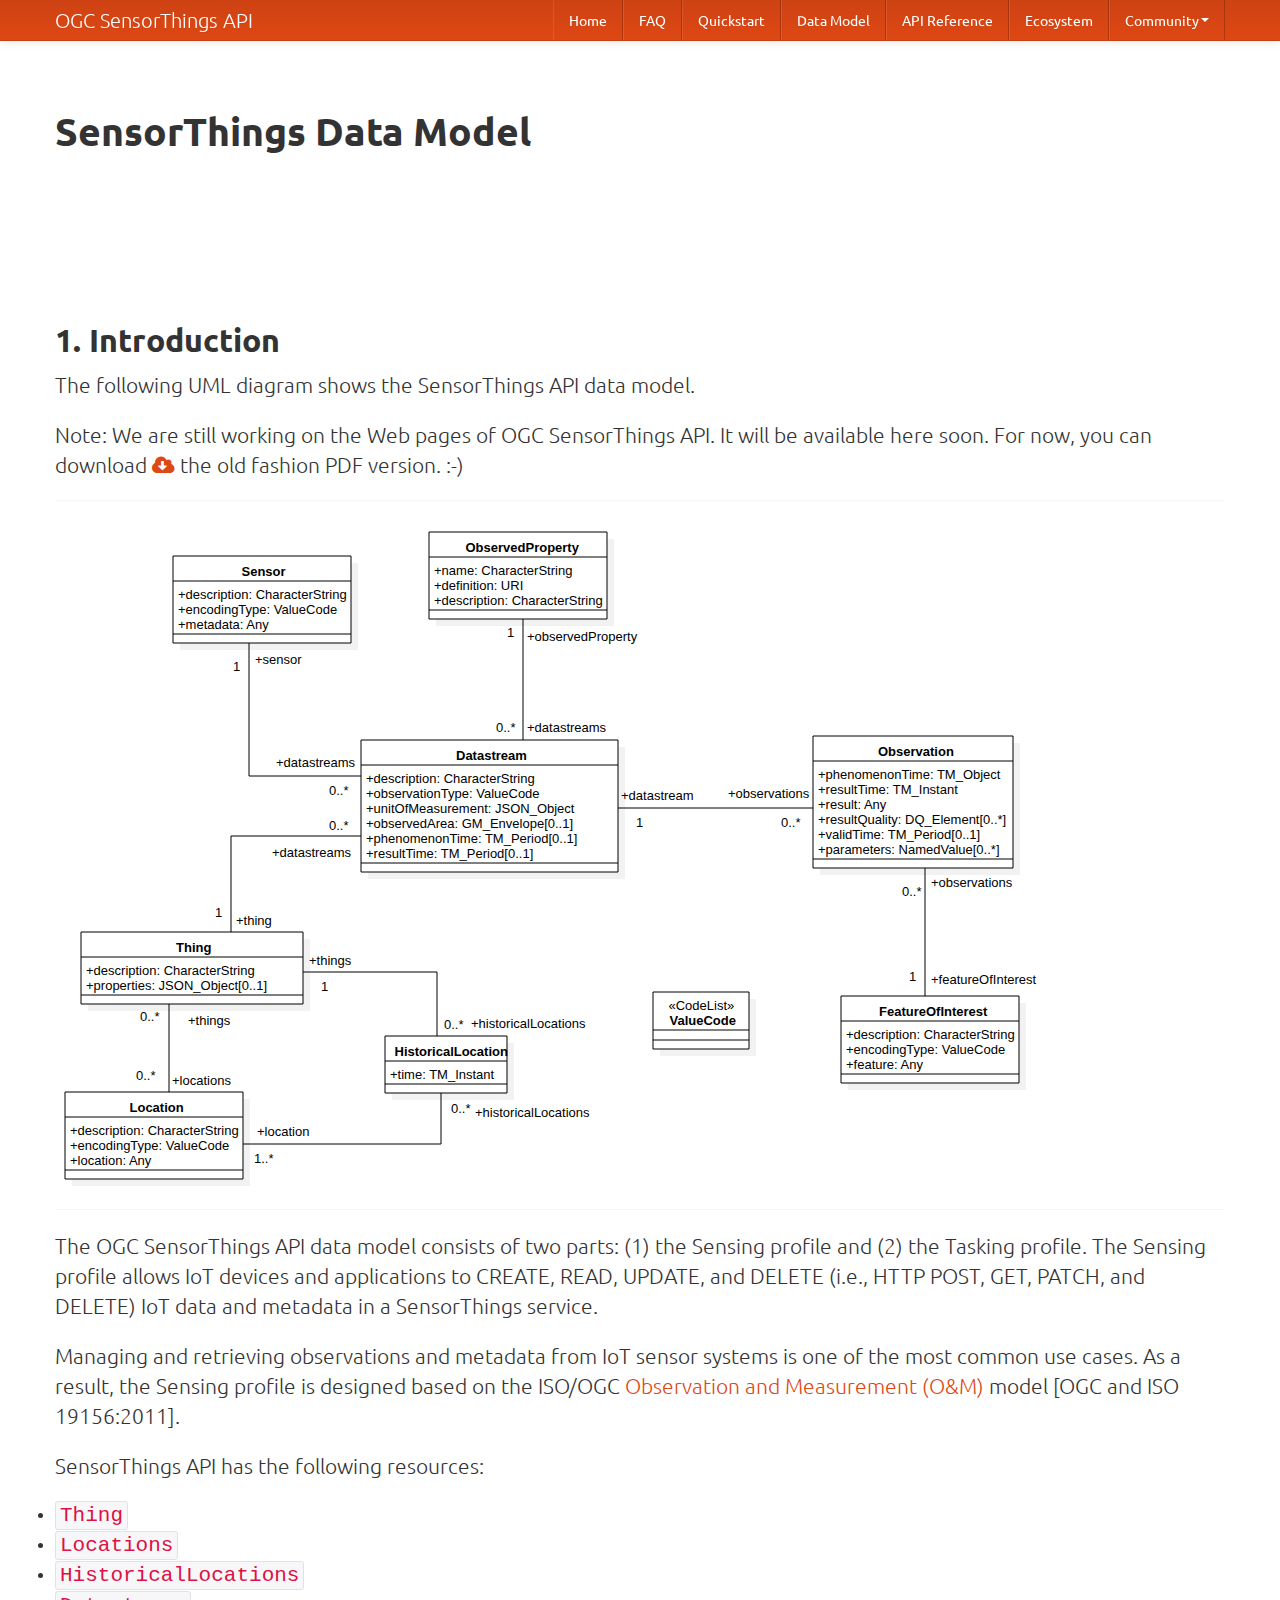
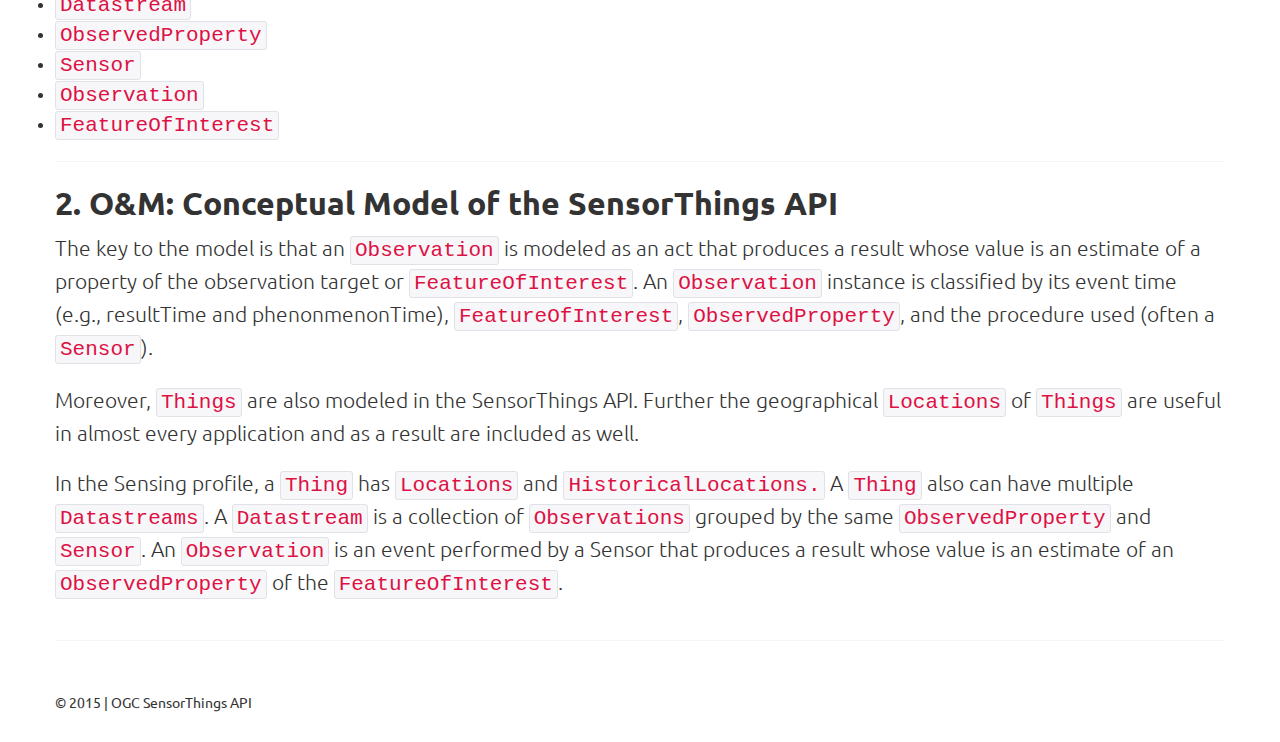
<file: datamodel.html>
<!DOCTYPE html>
<html>
<head>
	<title>OGC SensorThings API</title>
	<link rel="shortcut icon" href="img/favicon.ico">	<meta name="viewport" content="width=device-width, initial-scale=1.0">
	<!-- Bootstrap -->
	<link href="css/bootstrap.min.css" rel="stylesheet" media="screen">
	<link href="css/bootswatch.css" rel="stylesheet">
	<link href="css/bootstrap-responsive.css" rel="stylesheet">
	<link rel="stylesheet" href="http://maxcdn.bootstrapcdn.com/font-awesome/4.3.0/css/font-awesome.min.css">


</head>
<body class="preview" id="top" data-spy="scroll" data-target=".subnav" data-offset="80">
	<!-- Navbar -->
	<div class="navbar navbar-fixed-top">
		<div class="navbar-inner">
			<div class="container">
				<a class="btn btn-navbar" data-toggle="collapse" data-target=".nav-collapse">
					<span class="icon-bar"></span>
					<span class="icon-bar"></span>
					<span class="icon-bar"></span>
				</a>
				<a class="brand" href="index.html">OGC SensorThings API</a>
				<div class="nav-collapse collapse" id="main-menu">
					<ul class="nav pull-right" id="main-menu-right">
						<li><a href="index.html">Home</a></li>
						<li><a id="swatch-link" href="faq.html">FAQ</a></li>
						<li><a id="swatch-link" href="quickstart.html">Quickstart</a></li>
						<li><a id="swatch-link" href="datamodel.html">Data Model</a></li>
						<li><a id="swatch-link" href="api.html">API Reference</a></li>
						<!--<li><a id="swatch-link" href="libraries.html">Libraries</a></li>-->
						<li><a id="swatch-link" href="ecosystem.html">Ecosystem</a></li>
						<li class="dropdown" id="preview-menu">
							<a class="dropdown-toggle" data-toggle="dropdown" href="#">Community<b class="caret"></b></a>
							<ul class="dropdown-menu">
								<li><a target="_blank" href="https://lists.opengeospatial.org/mailman/listinfo/swe-iot.swg">OGC Maillist</a></li>
								<li><a target="_blank" href="https://github.com/OGC-IoT/ogc-iot-api">GitHub</a></li>
								<!--<li><a id="swatch-link" href="#">Forum</a></li>-->
								<li><a href="mailto:geosensorweblab@gmail.com">Email Us</a></li>
							</ul>
						</li>
					</ul>
				</div>
			</div>
		</div>
	</div>

	<div class="container">

		<div class="row">
			<div class="span12">
				<h1>SensorThings Data Model</h1>

				<section id="Introduction">
					<h2>1. Introduction</h2>
					<p class="lead">The following UML diagram shows the SensorThings API data model.</p>
					<p class="lead">Note: We are still working on the Web pages of OGC SensorThings API.  It will be available here soon. For now, you can download <a href="https://portal.opengeospatial.org/files/?artifact_id=64146"><i class="fa fa-cloud-download"></i></a> the old fashion PDF version. :-) </p>
						<hr>
						<img src="img/SensorThingsUML_Core.svg">
						<hr>
					<p class="lead">The OGC SensorThings API data model consists of two parts: (1) the Sensing profile and (2) the Tasking profile. The Sensing profile allows IoT devices and applications to CREATE, READ, UPDATE, and DELETE (i.e., HTTP POST, GET, PATCH, and DELETE) IoT data and metadata in a SensorThings service.</p>
					<p class="lead">Managing and retrieving observations and metadata from IoT sensor systems is one of the most common use cases. As a result, the Sensing profile is designed based on the ISO/OGC <a href="http://www.opengeospatial.org/standards/om">Observation and Measurement (O&M)</a> model [OGC and ISO 19156:2011].</p>
					<p class="lead">SensorThings API has the following resources:
						<li><code class="lead">Thing</code></li>
						<li><code class="lead">Locations</code></li>
						<li><code class="lead">HistoricalLocations</code></li>
						<li><code class="lead">Datastream</code></li>
						<li><code class="lead">ObservedProperty</code></li>
						<li><code class="lead">Sensor</code></li>
						<li><code class="lead">Observation</code></li>
						<li><code class="lead">FeatureOfInterest</code></li>
					</p>
					<hr>
					<h2>2. O&M: Conceptual Model of the SensorThings API</h2>
					<p class="lead">The key to the model is that an <code class="lead">Observation</code> is modeled as an act that produces a result whose value is an estimate of a property of the observation target or <code class="lead">FeatureOfInterest</code>. An <code class="lead">Observation</code> instance is classified by its event time (e.g., resultTime and phenonmenonTime), <code class="lead">FeatureOfInterest</code>, <code class="lead">ObservedProperty</code>, and the procedure used (often a <code class="lead">Sensor</code>).</p>
					<p class="lead">Moreover, <code class="lead">Things</code> are also modeled in the SensorThings API. Further the geographical <code class="lead">Locations</code> of <code class="lead">Things</code> are useful in almost every application and as a result are included as well.</p>
					<p class="lead">In the Sensing profile, a <code class="lead">Thing</code> has <code class="lead">Locations</code> and <code class="lead">HistoricalLocations.</code> A <code class="lead">Thing</code> also can have multiple <code class="lead">Datastreams</code>. A <code class="lead">Datastream</code> is a collection of <code class="lead">Observations</code> grouped by the same <code class="lead">ObservedProperty</code> and <code class="lead">Sensor</code>. An <code class="lead">Observation</code> is an event performed by a Sensor that produces a result whose value is an estimate of an <code class="lead">ObservedProperty</code> of the <code class="lead">FeatureOfInterest</code>.
					</p>


					</section>
				</div>
			</div>

			<div id="footer" class="clearfix">
				<div class="container">
					<hr>
					<div id="footer-wrapper">
						<div class="row-fluid">
							<div class="span12">
								<div class="span6"></div><!-- end of col-460 -->
								<div class="span6">
									<div class="social-icons"></div><!-- end of .social-icons -->
								</div><!-- end of col-460 fit -->
							</div>
							<div class="row-fluid">
								<div class="span5 copyright"> &copy; 2015 | OGC SensorThings API </div> <!-- end copyright -->
								<div class="span5 powered"></div><!-- end .powered -->
							</div>
						</div><!-- end of row -->
					</div><!-- end #footer-wrapper -->
				</div>
			</div><!-- end #footer -->
		</div>

		<script src="js/jquery.js"></script>
		<script src="js/jquery.smooth-scroll.min.js"></script>
		<script src="js/bootstrap.min.js"></script>
		<script src="js/bootswatch.js"></script>
	</body>
	</html>
</file>
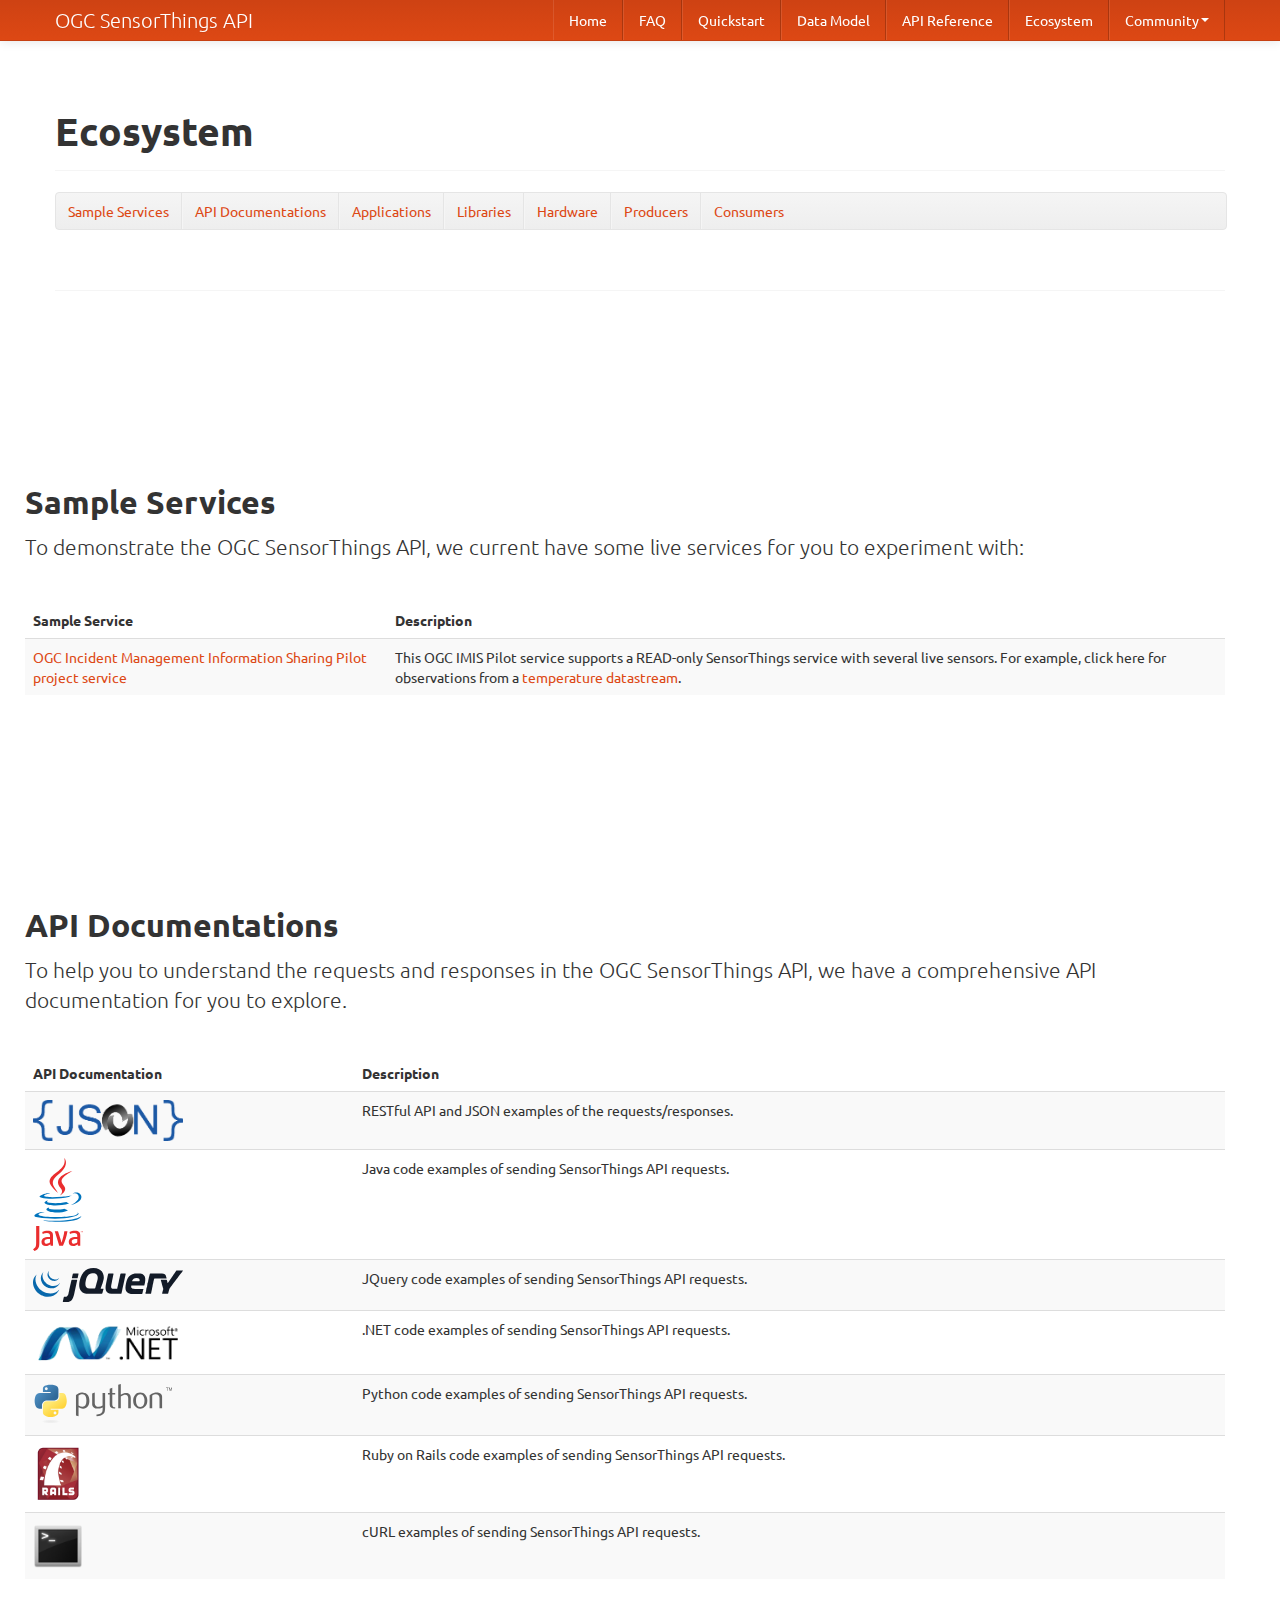
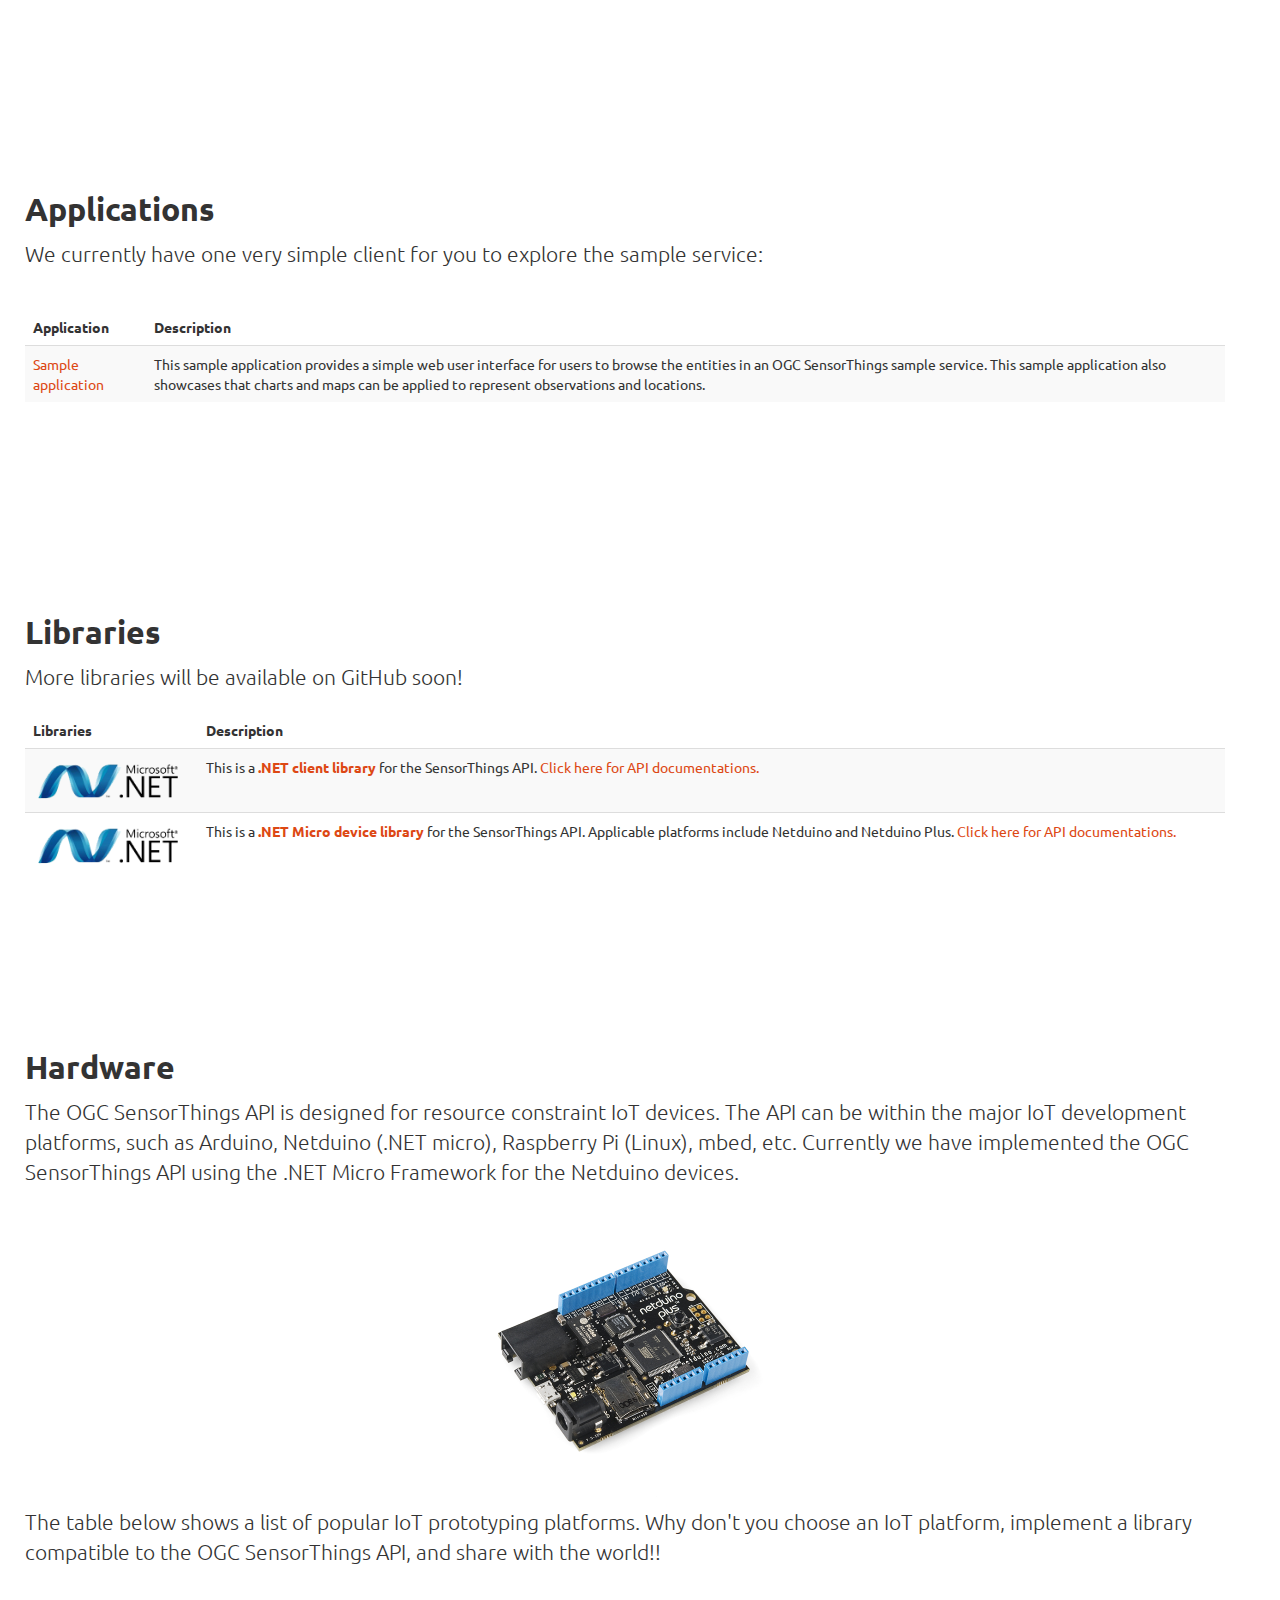
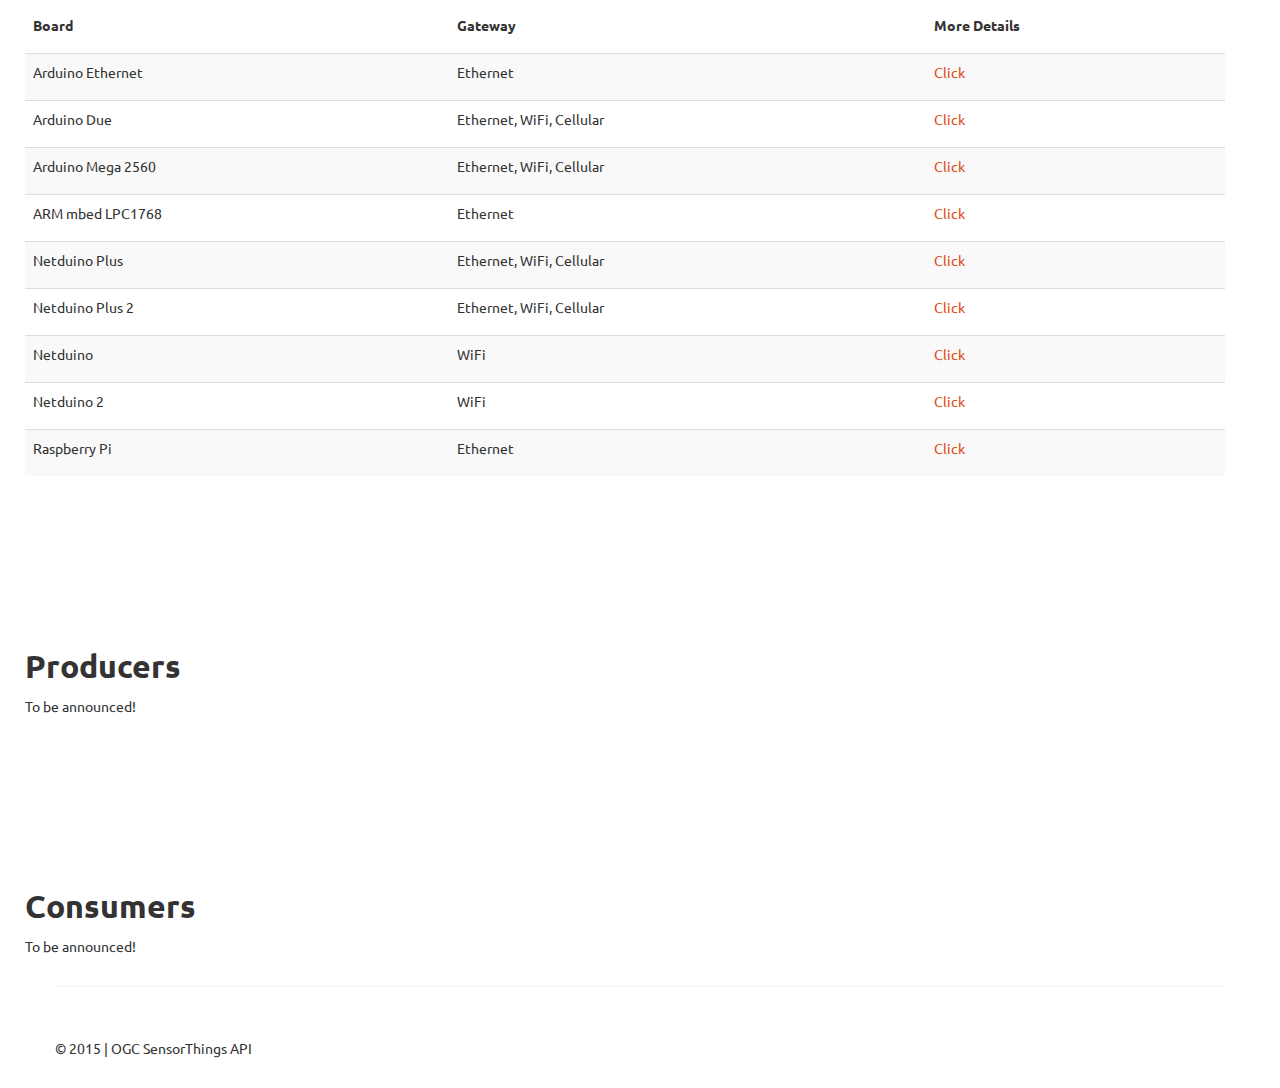
<file: ecosystem.html>
<!DOCTYPE html>
	<html>
		<head>
			<title>OGC SensorThings API</title>
		<link rel="shortcut icon" href="img/favicon.ico">		<meta name="viewport" content="width=device-width, initial-scale=1.0">
			<!-- Bootstrap -->
			<link href="css/bootstrap.min.css" rel="stylesheet" media="screen">
			<link href="css/bootswatch.css" rel="stylesheet">
			<link href="css/bootstrap-responsive.css" rel="stylesheet">
			
		</head>
		<body class="preview" id="top" data-spy="scroll" data-target=".subnav" data-offset="80">
			<!-- Navbar -->
			<div class="navbar navbar-fixed-top">
				<div class="navbar-inner">
					<div class="container">
						<a class="btn btn-navbar" data-toggle="collapse" data-target=".nav-collapse">
							<span class="icon-bar"></span>
							<span class="icon-bar"></span>
							<span class="icon-bar"></span>
						</a>
						<a class="brand" href="index.html">OGC SensorThings API</a>
						<div class="nav-collapse collapse" id="main-menu">
							<ul class="nav pull-right" id="main-menu-right">
								<li><a href="index.html">Home</a></li>
								<li><a id="swatch-link" href="faq.html">FAQ</a></li>
								<li><a id="swatch-link" href="quickstart.html">Quickstart</a></li>
								<li><a id="swatch-link" href="datamodel.html">Data Model</a></li>
								<li><a id="swatch-link" href="api.html">API Reference</a></li>
								<!--<li><a id="swatch-link" href="libraries.html">Libraries</a></li>-->
								<li><a id="swatch-link" href="ecosystem.html">Ecosystem</a></li>
								<li class="dropdown" id="preview-menu">
									<a class="dropdown-toggle" data-toggle="dropdown" href="#">Community<b class="caret"></b></a>
									<ul class="dropdown-menu">
										<li><a target="_blank" href="https://lists.opengeospatial.org/mailman/listinfo/swe-iot.swg">OGC Maillist</a></li>
	                                                        		   <li><a target="_blank" href="https://github.com/OGC-IoT/ogc-iot-api">GitHub</a></li>
										<!--<li><a id="swatch-link" href="#">Forum</a></li>-->
										<li><a href="mailto:geosensorweblab@gmail.com">Email Us</a></li>
									</ul>
								</li>
							</ul>
						</div>
					</div>
				</div>
			</div>
			</div>
			
			<div class="container">
				<h1>Ecosystem</h1>
				<hr>
				<div class="subnav">
					<ul class="nav nav-pills">
						<li><a href="#SampleServices">Sample Services</a></li>
						<li><a href="#InteractiveSDKs">API Documentations</a></li>
						<li><a href="#Applications">Applications</a></li>
						<li><a href="#Libraries">Libraries</a></li>
						<li><a href="#Hardware">Hardware</a></li>
						<li><a href="#Producers">Producers</a></li>
						<li><a href="#Consumers">Consumers</a></li>
					</ul>
				</div>
				<hr>
				
				<div class="row">
					<section id="SampleServices">
						<h2>Sample Services</h2>
						<p class="lead">To demonstrate the OGC SensorThings API, we current have some live services for you to experiment with:</p>
						<br/>
	<table class="table table-striped">
	<thead>
							<tr>
								<th>Sample Service</th>
								<th>Description</th>
							</tr>
							</thead>
							<tr>
								<td><a target="_blank" href="http://ogcpilot.sensorup.com:8080/OGCSensorThings/v1.0">OGC Incident Management Information Sharing Pilot project service</a></td>
								<td>This OGC IMIS Pilot service supports a READ-only SensorThings service with several live sensors. For example, click here for observations from a <a href="http://ogcpilot.sensorup.com:8080/OGCSensorThings/v1.0/Things(11)/Datastreams(12)/Observations">temperature datastream</a>.</td>
							</tr>
						</table>
						<br/>
					</section>
					<section id="InteractiveSDKs">
						<h2>API Documentations</h2>
						<p class="lead">To help you to understand the requests and responses in the OGC SensorThings API, we have a comprehensive API documentation for you to explore.</p>
						<br/>
	<table class="table table-striped">
	<thead>
							<tr>
								<th>API Documentation</th>
								<th>Description</th>
							</tr>
							</thead>
							<tr>
								<td><a target="_blank" href="http://sensorup.com/docs/?json#post"><img src="img/json-logo.png" width="150"></a></td>
								<td>RESTful API and JSON examples of the requests/responses.</td>
							</tr>
							<tr>
								<td><a target="_blank" href="http://sensorup.com/docs/?java#things"><img width="50" src="img/java-logo.svg"></a></td>
								<td>Java code examples of sending SensorThings API requests.</td>
							</tr>
							<tr>
								<td><a target="_blank" href="http://sensorup.com/docs/?javascript#things"><img src="img/jquery-logo.svg" width="150"></a></td>
								<td>JQuery code examples of sending SensorThings API requests.</td>
							</tr>
							<tr>
								<td><a target="_blank" href="http://sensorup.com/docs/?csharp#things"><img src="img/dotnet.png" width="150"></a></td>
								<td>.NET code examples of sending SensorThings API requests.</td>
							</tr>
							<tr>
								<td><a target="_blank" href="http://sensorup.com/docs/?python#things"><img src="img/python-logo.svg" width="150"></a></td>
								<td>Python code examples of sending SensorThings API requests.</td>
							</tr>
							<tr>
								<td><a target="_blank" href="http://sensorup.com/docs/?ruby#things"><img src="img/ruby-on-rails-logo.png" width="50"></a></td>
								<td>Ruby on Rails code examples of sending SensorThings API requests.</td>
							</tr>
							<tr>
								<td><a target="_blank" href="http://sensorup.com/docs/?shell#things"><img src="img/terminal-logo.png" width="50"></a></td>
								<td>cURL examples of sending SensorThings API requests.</td>
							</tr>

						</table>
						<br/>
					</section>
					<section id="Applications">
						<h2>Applications</h2>
						<p class="lead">We currently have one very simple client for you to explore the sample service:</p>
						<br/>
	<table class="table table-striped">
	<thead>
							<tr>
								<th>Application</th>
								<th>Description</th>
							</tr>
							</thead>
							<tr>
								<td><a target="_blank" href="http://demo.student.geocens.ca/SensorThings_UI_V1.0/">Sample application</a></td>
								<td>This sample application provides a simple web user interface for users to browse the entities in an OGC SensorThings sample service. This sample application also showcases that charts and maps can be applied to represent observations and locations.</td>
							</tr>
						</table>
						<br/>
					</section>
					<section id="Libraries">
						<h2>Libraries</h2>
						<p class="lead">More libraries will be available on GitHub soon!</p>
						<table class="table table-striped">
	<thead>
							<tr>
								<th>Libraries</th>
								<th>Description</th>
							</tr>
							</thead>
							<tr>
								<td><a target="_blank" href="https://bitbucket.org/geosensorweblab/sensorthings-.net-client-library"><img src="img/dotnet.png" width="150"></a></td>
								<td>This is a <strong><a target="_blank" href="https://bitbucket.org/geosensorweblab/sensorthings-.net-client-library">.NET client library</a></strong> for the SensorThings API. <a href="http://geosensorweblab.bitbucket.org/SensorThingsClientLibraryDoc/html/3e33ff62-f645-8ce3-1ccf-00bf03ac7f70.htm">Click here for API documentations.</a> </td>
							</tr>
							<tr>
								<td><a target="_blank" href="https://bitbucket.org/geosensorweblab/sensorthings-.net-device-library"><img src="img/dotnet.png" width="150"></a></td>
								<td>This is a <strong><a target="_blank" href="https://bitbucket.org/geosensorweblab/sensorthings-.net-device-library">.NET Micro device library</a></strong> for the SensorThings API. Applicable platforms include Netduino and Netduino Plus.<a href="http://geosensorweblab.bitbucket.org/SensorThingsDeviceLibraryDoc/html/b29f40c4-a0bc-c6aa-2855-de7ca3f91ce3.htm"> Click here for API documentations.</a> </td>
							</tr>
						</table>
						
						
					</section>
	<section id="Hardware">
						<h2>Hardware</h2>
	   		 			<p class="lead">The OGC SensorThings API is designed for resource constraint IoT devices. The API can be within the major IoT development platforms, such as Arduino, Netduino (.NET micro), Raspberry Pi (Linux), mbed, etc. Currently we have implemented the OGC SensorThings API using the .NET Micro Framework for the Netduino devices.</p>
	   		 			<center><img src="img/Netduino3.jpg" alt="Netduino" align="middle" width="300px"></center>
	   		 			<p class="lead">The table below shows a list of popular IoT prototyping platforms. Why don't you choose an IoT platform, implement a library compatible to the OGC SensorThings API, and share with the world!!</p>
		
	   		 			<br />
	<table class="table table-striped">
	<thead>
	   				 <tr>
	   					 <th><p>Board</p></th>
	   					 <th><p>Gateway</p></th>
	   					 <th><p>More Details</p></th>
	   				 </tr>
				</thead>
	   			 <tr>
	   				 <td><p>Arduino Ethernet</p></td>
	   				 <td><p>Ethernet</p></td>
	   				 <td><p><a href="http://arduino.cc/en/Main/ArduinoBoardEthernet">Click</a></p></td>
	   			 </tr>
	   			 <tr>
	   				 <td><p>Arduino Due</p></td>
	   				 <td><p>Ethernet, WiFi, Cellular</p></td>
	   				 <td><p><a href="http://arduino.cc/en/Main/arduinoBoardDue">Click</a></p></td>
	 			</tr>
	  			 <tr>
	  				 <td><p>Arduino Mega 2560</p></td>
	  				 <td><p>Ethernet, WiFi, Cellular</p></td>
	   				 <td><p><a href="http://arduino.cc/en/Main/arduinoBoardMega2560">Click</a></p></td>
	   			 </tr>
	   			 <tr>
	  				<td><p>ARM mbed LPC1768</p></td>
	   				 <td><p>Ethernet</p></td>
	   				 <td><p><a href="http://mbed.org/handbook/mbed-NXP-LPC1768">Click</a></p></td>
	   			 </tr>
	   			 <tr>
	   				 <td><p>Netduino Plus</p></td>
	   				 <td><p>Ethernet, WiFi, Cellular</p></td>
	  				 <td><p><a href="http://www.netduino.com/netduinoplus/specs.htm">Click</a></p></td>
	  			 </tr>
	   			 <tr>
	   				 <td><p>Netduino Plus 2</p></td>
	   				 <td><p>Ethernet, WiFi, Cellular</p></td>
	   				 <td><p><a href="http://netduino.com/netduinoplus2/specs.htm">Click</a></p></td>
	  			 </tr>
	   			 <tr>
	   				 <td><p>Netduino</p></td>
	   				 <td><p>WiFi</p></td>
	   				 <td><p><a href="http://www.netduino.com/netduino/specs.htm">Click</a></p></td>
	   			 </tr>
	   			 <tr>
	   				 <td><p>Netduino 2</p></td>
	   				 <td><p>WiFi</p></td>
	   				 <td><p><a href="http://www.netduino.com/netduino2/specs.htm">Click</a></p></td>
	   			 </tr>   				 
	   			 <tr>
	   				 <td><p>Raspberry Pi</p></td>
	   				 <td><p>Ethernet</p></td>
	   				 <td><p><a href="http://www.raspberrypi.org/">Click</a></p></td>
	   			 </tr>   			 
	   		</table>
	   		
			</section>
			<section id="Producers">
				<h2>Producers</h2>
				<p>To be announced!</p>
			</section>
			<section id="Consumers">
				<h2>Consumers</h2>
				<p>To be announced!</p>
			</section>
				</div>
				
				<div id="footer" class="clearfix">
					<div class="container">
						<hr>
						<div id="footer-wrapper">
							<div class="row-fluid">
								<div class="span12">
									<div class="span6"></div><!-- end of col-460 -->
									<div class="span6">
										<div class="social-icons"></div><!-- end of .social-icons -->
									</div><!-- end of col-460 fit -->
								</div>
								<div class="row-fluid">
									<div class="span5 copyright"> &copy; 2015 | OGC SensorThings API </div> <!-- end copyright -->
									<div class="span5 powered"></div><!-- end .powered -->
								</div>
							</div><!-- end of row -->
						</div><!-- end #footer-wrapper -->
					</div>
				</div><!-- end #footer -->
			</div>
			
			<script src="js/jquery.js"></script>
			<script src="js/jquery.smooth-scroll.min.js"></script>
			<script src="js/bootstrap.min.js"></script>
			<script src="js/bootswatch.js"></script>
		</body>
	</html>
</file>
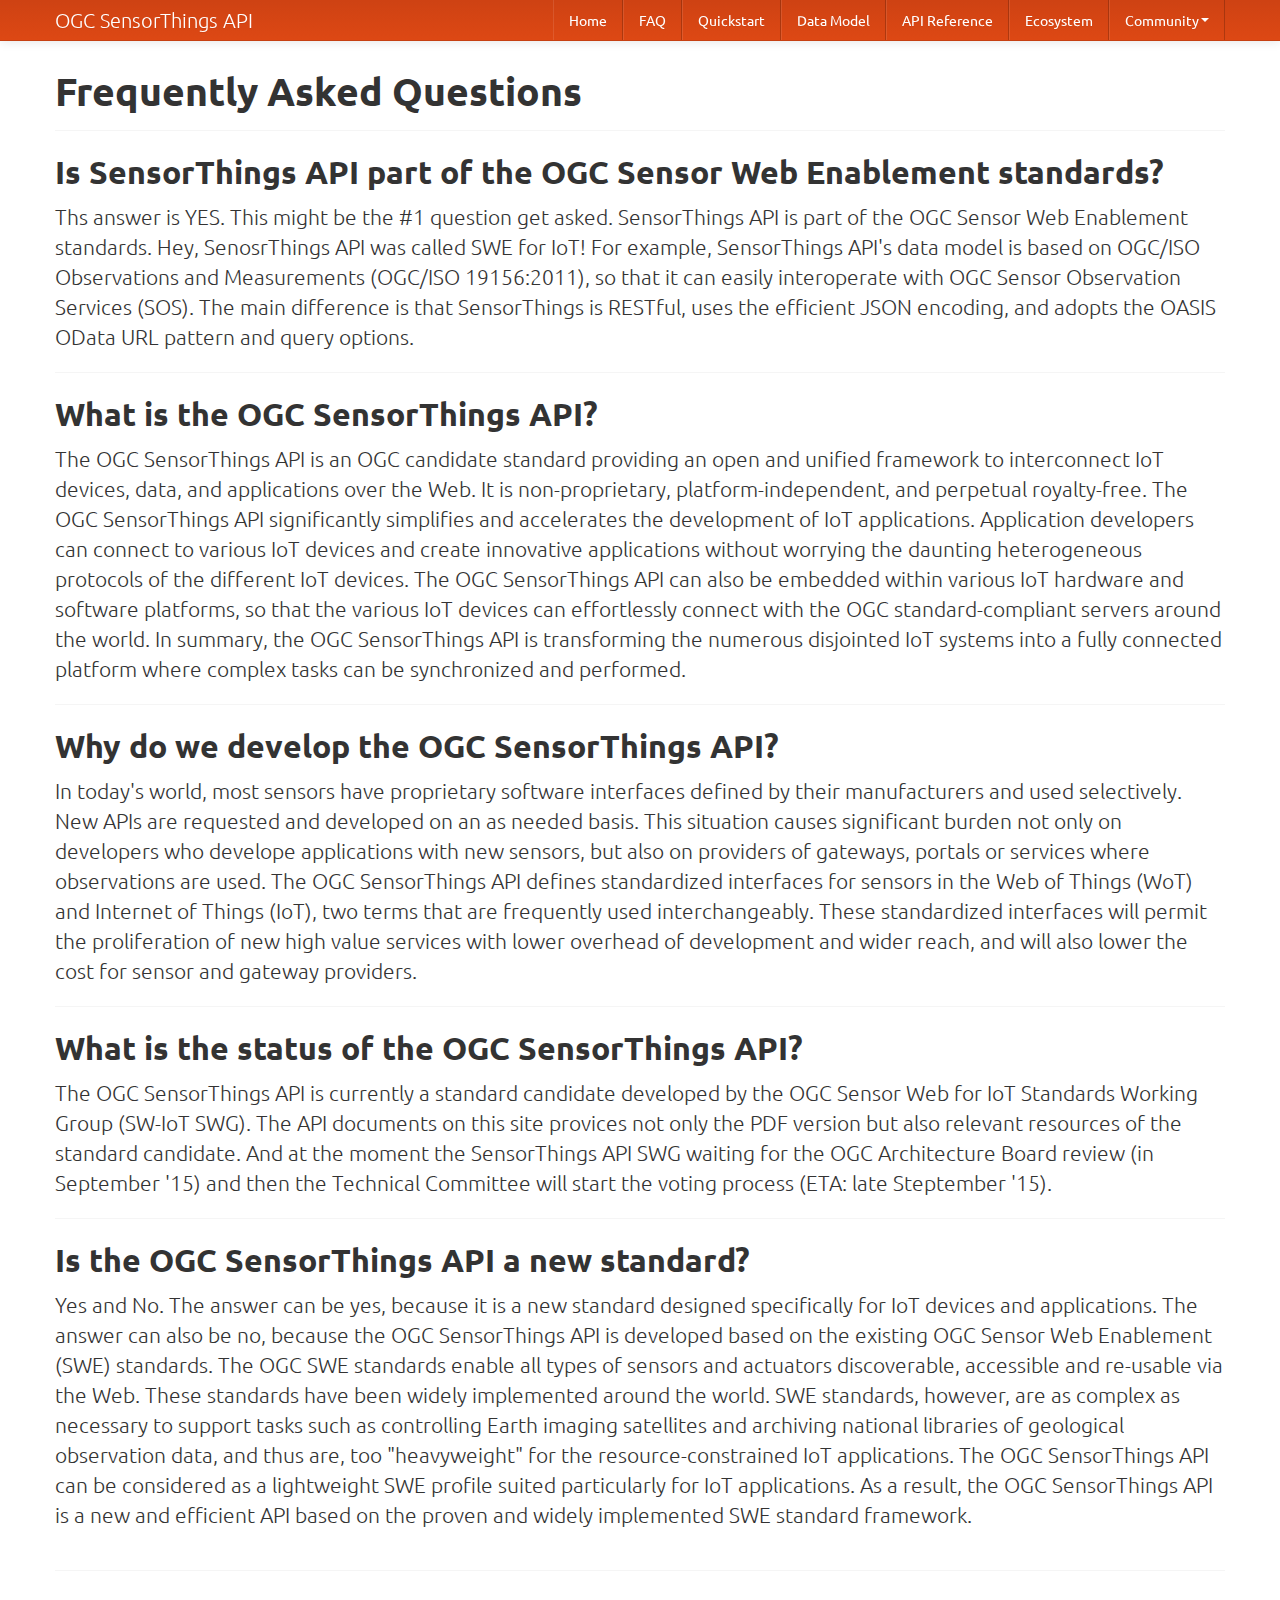
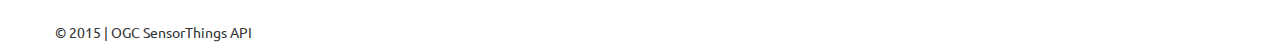
<file: faq.html>
<!DOCTYPE html>
<html>
<head>
	<title>OGC SensorThings API</title>
	<link rel="shortcut icon" href="img/favicon.ico">	<meta name="viewport" content="width=device-width, initial-scale=1.0">
	<!-- Bootstrap -->
	<link href="css/bootstrap.min.css" rel="stylesheet" media="screen">
	<link href="css/bootstrap-responsive.css" rel="stylesheet">
	
</head>
<body class="preview" id="top" data-spy="scroll" data-target=".subnav" data-offset="80">
	<!-- Navbar -->
	<div class="navbar navbar-fixed-top">
		<div class="navbar-inner">
			<div class="container">
				<a class="btn btn-navbar" data-toggle="collapse" data-target=".nav-collapse">
					<span class="icon-bar"></span>
					<span class="icon-bar"></span>
					<span class="icon-bar"></span>
				</a>
				<a class="brand" href="index.html">OGC SensorThings API</a>
				<div class="nav-collapse collapse" id="main-menu">
					<ul class="nav pull-right" id="main-menu-right">
						<li><a href="index.html">Home</a></li>
						<li><a id="swatch-link" href="faq.html">FAQ</a></li>
						<li><a id="swatch-link" href="quickstart.html">Quickstart</a></li>
						<li><a id="swatch-link" href="datamodel.html">Data Model</a></li>
						<li><a id="swatch-link" href="api.html">API Reference</a></li>
						<!--<li><a id="swatch-link" href="libraries.html">Libraries</a></li>-->
						<li><a id="swatch-link" href="ecosystem.html">Ecosystem</a></li>
						<li class="dropdown" id="preview-menu">
							<a class="dropdown-toggle" data-toggle="dropdown" href="#">Community<b class="caret"></b></a>
							<ul class="dropdown-menu">
								<li><a target="_blank" href="https://lists.opengeospatial.org/mailman/listinfo/swe-iot.swg">OGC Maillist</a></li>
                                                                <li><a target="_blank" href="https://github.com/OGC-IoT/ogc-iot-api">GitHub</a></li>
								<!--<li><a id="swatch-link" href="#">Forum</a></li>-->
								<li><a href="mailto:geosensorweblab@gmail.com">Email Us</a></li>
							</ul>
						</li>
					</ul>
				</div>
			</div>
		</div>
	</div>

	<div class="container">
		<h1>Frequently Asked Questions</h1>
		<hr> 
		<h2 id="what">Is SensorThings API part of the OGC Sensor Web Enablement standards?</h2>
		<p class="lead">Ths answer is YES. This might be the #1 question get asked. SensorThings API is part of the OGC Sensor Web Enablement standards. Hey, SenosrThings API was called SWE for IoT! For example, SensorThings API's data model is based on OGC/ISO Observations and Measurements (OGC/ISO 19156:2011), so that it can easily interoperate with OGC Sensor Observation Services (SOS). The main difference is that SensorThings is RESTful, uses the efficient JSON encoding, and adopts the OASIS OData URL pattern and query options.</p>

		<hr> 
		<h2 id="what">What is the OGC SensorThings API?</h2>
		<p class="lead">The OGC SensorThings API is an OGC candidate standard providing an open and unified framework to interconnect IoT devices, data, and applications over the Web. It is non-proprietary, platform-independent, and perpetual royalty-free. The OGC SensorThings API significantly simplifies and accelerates the development of IoT applications. Application developers can connect to various IoT devices and create innovative applications without worrying the daunting heterogeneous protocols of the different IoT devices. The OGC SensorThings API can also be embedded within various IoT hardware and software platforms, so that the various IoT devices can effortlessly connect with the OGC standard-compliant servers around the world. In summary, the OGC SensorThings API is transforming the numerous disjointed IoT systems into a fully connected platform where complex tasks can be synchronized and performed.</p>
<hr>
<h2 id="why">Why do we develop the OGC SensorThings API?</h2>
<p class="lead">In today's world, most sensors have proprietary software interfaces defined by their manufacturers and used selectively. New APIs are requested and developed on an as needed basis. This situation causes significant burden not only on developers who develope applications with new sensors, but also on providers of gateways, portals or services where observations are used. The OGC SensorThings API defines standardized interfaces for sensors in the Web of Things (WoT) and Internet of Things (IoT), two terms that are frequently used interchangeably. These standardized interfaces will permit the proliferation of new high value services with lower overhead of development and wider reach, and will also lower the cost for sensor and gateway providers.</p>
<hr>
<h2 id="status">What is the status of the OGC SensorThings API?</h2>
<p class="lead">The OGC SensorThings API is currently a standard candidate developed by the OGC Sensor Web for IoT Standards Working Group (SW-IoT SWG). The API documents on this site provices not only the PDF version but also relevant resources of the standard candidate. And at the moment the SensorThings API SWG waiting for the OGC Architecture Board review (in September '15) and then the Technical Committee will start the voting process (ETA: late Steptember '15).</p>
<hr>
<h2 id="newstandard">Is the OGC SensorThings API a new standard?</h2>
<p class="lead">Yes and No. The answer can be yes, because it is a new standard designed specifically for IoT devices and applications. The answer can also be no, because the OGC SensorThings API is developed based on the existing OGC Sensor Web Enablement (SWE) standards. The OGC SWE standards enable all types of sensors and actuators discoverable, accessible and re-usable via the Web. These standards have been widely implemented around the world. SWE standards, however, are as complex as necessary to support tasks such as controlling Earth imaging satellites and archiving national libraries of geological observation data, and thus are, too "heavyweight" for the resource-constrained IoT applications. The OGC SensorThings API can be considered as a lightweight SWE profile suited particularly for IoT applications.  As a result, the OGC SensorThings API is a new and efficient API based on the proven and widely implemented SWE standard framework.</p>			<div id="footer" class="clearfix">
				<div class="container">
					<hr>
					<div id="footer-wrapper">
						<div class="row-fluid">
							<div class="span12">
								<div class="span6"></div><!-- end of col-460 -->
								<div class="span6">
									<div class="social-icons"></div><!-- end of .social-icons -->
								</div><!-- end of col-460 fit -->
							</div>
							<div class="row-fluid">
								<div class="span5 copyright"> &copy; 2015 | OGC SensorThings API </div> <!-- end copyright -->
								<div class="span5 powered"></div><!-- end .powered -->
							</div>
						</div><!-- end of row -->
					</div><!-- end #footer-wrapper -->
				</div>
			</div><!-- end #footer -->
		</div>

		<script src="js/jquery.js"></script>
		<script src="js/bootstrap.min.js"></script>
	</body>
	</html>
</file>
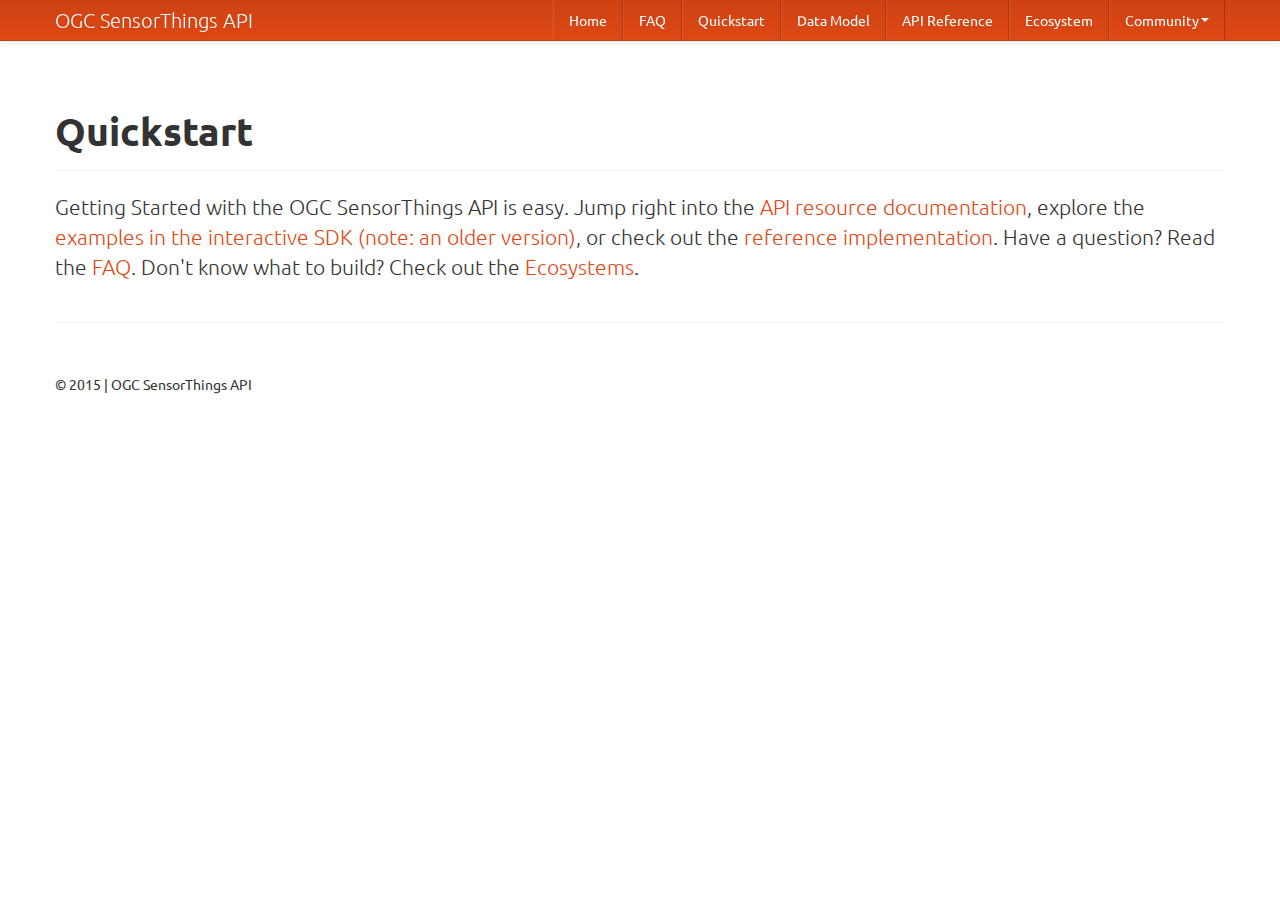
<file: quickstart.html>
<!DOCTYPE html>
<html>
<head>
	<title>OGC SensorThings API</title>
	<link rel="shortcut icon" href="img/favicon.ico">	<meta name="viewport" content="width=device-width, initial-scale=1.0">
	<!-- Bootstrap -->
	<link href="css/bootstrap.min.css" rel="stylesheet" media="screen">
	<link href="css/bootswatch.css" rel="stylesheet">
	<link href="css/bootstrap-responsive.css" rel="stylesheet">
	
	
</head>
<body class="preview" id="top" data-spy="scroll" data-target=".subnav" data-offset="80">
	<!-- Navbar -->
	<div class="navbar navbar-fixed-top">
		<div class="navbar-inner">
			<div class="container">
				<a class="btn btn-navbar" data-toggle="collapse" data-target=".nav-collapse">
					<span class="icon-bar"></span>
					<span class="icon-bar"></span>
					<span class="icon-bar"></span>
				</a>
				<a class="brand" href="index.html">OGC SensorThings API</a>
				<div class="nav-collapse collapse" id="main-menu">
					<ul class="nav pull-right" id="main-menu-right">
						<li><a href="index.html">Home</a></li>
						<li><a id="swatch-link" href="faq.html">FAQ</a></li>
						<li><a id="swatch-link" href="quickstart.html">Quickstart</a></li>
						<li><a id="swatch-link" href="datamodel.html">Data Model</a></li>
						<li><a id="swatch-link" href="api.html">API Reference</a></li>
						<!--<li><a id="swatch-link" href="libraries.html">Libraries</a></li>-->
						<li><a id="swatch-link" href="ecosystem.html">Ecosystem</a></li>
						<li class="dropdown" id="preview-menu">
							<a class="dropdown-toggle" data-toggle="dropdown" href="#">Community<b class="caret"></b></a>
							<ul class="dropdown-menu">
								<li><a target="_blank" href="https://lists.opengeospatial.org/mailman/listinfo/swe-iot.swg">OGC Maillist</a></li>
                                                                <li><a target="_blank" href="https://github.com/OGC-IoT/ogc-iot-api">GitHub</a></li>
								<!--<li><a id="swatch-link" href="#">Forum</a></li>-->
								<li><a href="mailto:geosensorweblab@gmail.com">Email Us</a></li>
							</ul>
						</li>
					</ul>
				</div>
			</div>
		</div>
	</div>

	<div class="container">
		<h1>Quickstart</h1>
		<hr>
		<p class="lead">Getting Started with the OGC SensorThings API is easy. Jump right into the <a href="api.html">API resource documentation</a>, explore the <a href="http://tania.geocens.ca/IoTWebClient/">examples in the interactive SDK (note: an older version)</a>, or check out the <a href="http://ogcpilot.sensorup.com:8080/OGCSensorThings/v1.0">reference implementation</a>. Have a question? Read the <a href="faq.html">FAQ</a>. Don't know what to build? Check out the <a href="ecosystem.html">Ecosystems</a>.</p>

		<!--
		<ul>
			<li>If you want to connect your <font class="text-info">thing</font> to other things or applications, you should explore the "<a href="#SensorOwner">Sensor Owner</a>" and "<a href="#ActuatorOwner">Actuator Owner</a>" parts.</li>
			<li>If you are developing IoT <font class="text-info">web or mobile applications</font>, you should look at the "<a href="#ApplicationDeveloper">Application Developer</a>" section.</li>
			<li>If you want to access the <font class="text-info">raw data</font> from things, you should go to "<a href="#EndUser">End User</a>" page.</li>
		</ul>
		<div class="subnav">
			<ul class="nav nav-pills">
				<li><a href="#SensorOwner">Sensor Owner</a></li>
				<li><a href="#ActuatorOwner">Actuator Owner</a></li>
				<li><a href="#ApplicationDeveloper">Application Developer</a></li>
				<li><a href="#EndUser">End User</a></li>
			</ul>
		</div>
		<hr>       	 
		<div class="row">
			<section id="SensorOwner">
				<h2>Sensor Owner</h2>
				<p>You need to register your sensor on the SWE IoT server. The fastest way is to see the examples provided by the Interactive SDK.</p>
				<ol>
					<li>Go to the interactive SDK <a href="http://tania.geocens.ca/IoTWebClient/">here</a>.</li>
					<li>Select the Entity to "Things".</li>
					<li>Select the Action to "Full Create".</li>
					<li>Copy the request to your device code (omit the "Tasking Capabilities" attribute since it is not relevant to a sensor).</li>
					<li>After sending the request, extract the registered thing's location and thing's ID (surrounded by parentheses) from the response header (e. g., Location: http://demo.student.geocens.ca:8080/SWIOT_V1.0/Things(13)).</li>
				</ol>
				<div class="alert alert-info">You can also register things, locations, datastreams, observedProberties, Sensors, Observations, and FeaturesOfInterest separately. You only need to select "Simple Create" action for the thing registration and "Full Create" action for the rest.</div>
			</section>
			<section id="ActuatorOwner">
				<h2>Actuator Owner</h2>
				<p>You need to register your actuator to the SWE IoT server. The fastest way is to see the examples provided by the Interactive SDK.</p>
				<ol>
					<li>Go to the interactive SDK <a href="http://tania.geocens.ca/IoTWebClient/">here</a>.</li>
					<li>Select the Entity to "Things".</li>
					<li>Select the Action to "Full Create".</li>
					<li>Copy the request to your device code (omit the "Datastreams" attribute since it is not relevant to an actuator).</li>
					<li>After sending the request, extract the registered thing's location and thing's ID (surrounded by parentheses) from the response header (e. g., Location: http://demo.student.geocens.ca:8080/SWIOT_V1.0/Things(13)).</li>
				</ol>
				<div class="alert alert-info">You can also register things, taskingCapabilities, actuators, and tasks separately. You only need to select "Simple Create" action for the thing registration and "Full Create" action for the rest.</div>
			</section>
			<section id="ApplicationDeveloper">
				<h2>Application Developer</h2>
				<p>You want to get JSON-formatted data from the SWE IoT server. Thus, you only need to look at the SWE IoT Server <a href="http://demo.student.geocens.ca:8080/SensorThings_V1.0/">here</a>.</p>               	 
			</section>
			<section id="EndUser">
				<h2>End User</h2>
				<p>You can simply explore the SWE IoT server containing some simulated data from <a href="http://demo.student.geocens.ca:8080/SensorThings_V1.0/">here</a>.</p>               	 
			</section>
		</div>

		-->
		<div id="footer" class="clearfix">
			<div class="container">
				<hr>
				<div id="footer-wrapper">
					<div class="row-fluid">
						<div class="span12">
							<div class="span6"></div><!-- end of col-460 -->
							<div class="span6">
								<div class="social-icons"></div><!-- end of .social-icons -->
							</div><!-- end of col-460 fit -->
						</div>
						<div class="row-fluid">
							<div class="span5 copyright"> &copy; 2015 | OGC SensorThings API </div> <!-- end copyright -->
							<div class="span5 powered"></div><!-- end .powered -->
						</div>
					</div><!-- end of row -->
				</div><!-- end #footer-wrapper -->
			</div>
		</div><!-- end #footer -->
	</div>

	<script src="js/jquery.js"></script>
	<script src="js/jquery.smooth-scroll.min.js"></script>
	<script src="js/bootstrap.min.js"></script>
	<script src="js/bootswatch.js"></script>
</body>
</html>
</file>
<file: css/bootswatch.css>
section {
	margin-top: 60px;
	padding-top: 100px;
}

/* index */

.tooltip-inner {
	max-width: 500px;
}

.hero-unit {
	padding-bottom: 5px;
	background-color: #F3F3F3;
	border: 1px solid #ddd;
	text-align: center;
}

.hero-unit h1,
.hero-unit p {
	margin-bottom: 15px;
}

#social {
	display: inline-block;
	margin-top: 45px;
	text-align: center;
}

#gh-star {
	margin-right: 10px;
}

.twitter-share-button  {
	margin-right: 15px;
}

.rss-button {
	width: 40px;
	height: 14px;
	font-size: 11px;
	line-height: 14px;
	font-weight: bold;
	margin: 0 0 10px;
	padding: 2px 5px 2px 4px;
}

.index h3 {
	text-align: center;
	font-size: 20px;
}

#ticker {
	margin-top: 40px;
	margin-bottom: 10px;
	font-size: 14px;
	line-height: 1.4;
}

.about {
	margin-top: 40px;
	margin-bottom: 40px;
}

.about > div {
	margin-bottom: 20px;
}

.about h3 {
	margin: 0;
	text-align: left;
}

.about i {
	margin-right: 8px;
	font-size: 1.3em;
}

#gallery {
	padding-top: 60px;
}

.thumbnail {
	margin-bottom: 20px;
	background-color: #f3f3f3;
	background-color: rgba(0, 0, 0, 0.05);
}

.thumbnail img {
	width: 100%;
	-webkit-border-radius: 7px;
	-moz-border-radius: 7px;
	border-radius: 7px;
}

.thumbnail .caption {
	color: inherit;
}

.thumbnail .caption p {
	overflow: hidden;
	text-overflow: ellipsis;
	white-space: nowrap;
}

.thumbnail h3 {
	text-align: left;
	margin-bottom: 0;
}

.thumbnail .btn-toolbar {
	margin-top: 15px;
	text-align: right;
}

.more {
	margin-top: 40px;
	margin-bottom: 20px;
	text-align: center;
}

.links {
	margin-bottom: 20px;
}

.links > a {
	margin-right: 10px;
}

.bsa {
	float: right;
	max-width: 400px;
	padding: 0;
}

body .one .bsa_it_ad {
	margin-bottom: -10px;
	padding: 25px;
	background: none;
	border: none;
	font-family: inherit;
	color: inherit;
}

body .one .bsa_it_ad .bsa_it_t,
body .one .bsa_it_ad .bsa_it_d {
	color: inherit;
	font-size: inherit;
}

body .one .bsa_it_p {
	display: none;
}

.bsap img {
	-webkit-border-radius: 0;
	-moz-border-radius: 0;
	border-radius: 0;
}

#footer {
	margin-bottom: 20px;
}

#footer .links a {
	margin-right: 10px;
}

@media (max-width: 480px) {

	.hero-unit {
		padding: 20px 20px 0;
		margin: 0 0 20px;
	}

	.hero-unit h1 {
		font-size: 36px;
	}

	.hero-unit iframe {
		margin-right: 0 !important;
	}

	#social {
		margin-top: 0px;
		margin-bottom: 20px;
	}

	#social > span {
		display: block;
	}

	#ticker {
		margin-top: 0;
	}

	.about {
		margin-top: 0;
	}

	.about h3 {
		margin-top: 30px;
	}

	.about p {
		margin-bottom: 0;
	}

	.thumbnail .btn {
		font-size: 15px;
	}

	.modal {
		position: fixed !important;
		top: 25% !important;
	}
}

@media (min-width: 481px) and (max-width: 767px) {

	.hero-unit {
		margin-top: 0;
		padding: 30px;
	}

	.about {
		margin-top: 0;
	}
}

@media (max-width: 767px) {


	section {
		padding-top: 20px;
	}

	.bsa {
		float: none;
	}
}

@media (max-width: 979px) and (min-width: 768px) {

	.index .navbar {
		margin-bottom: 0;
	}

	.hero-unit {
		border-radius: 0;
	}

	section {
		padding-top: 20px;
	}

	.thumbnail .btn {
		padding: 6px 10px;
		font-size: 14px;
	}
}

@media (min-width: 980px) {

	.index {
		padding-top: 40px;
	}

	.preview {
		padding-top: 100px;
	}
}

/* preview */

.subhead {
	padding-bottom: 0;
	margin-bottom: 9px;
}

.subhead h1 {
	font-size: 54px;
}

.subhead > div:first-child {
	min-height: 200px;
}

/* subnav */
 
.subnav {
	margin-bottom: 60px;
	width: 100%;
	height: 36px;
	background-color: #eeeeee; /* Old browsers */
	background-repeat: repeat-x; /* Repeat the gradient */
	background-image: -moz-linear-gradient(top, #f5f5f5 0%, #eeeeee 100%); /* FF3.6+ */
	background-image: -webkit-gradient(linear, left top, left bottom, color-stop(0%,#f5f5f5), color-stop(100%,#eeeeee)); /* Chrome,Safari4+ */
	background-image: -webkit-linear-gradient(top, #f5f5f5 0%,#eeeeee 100%); /* Chrome 10+,Safari 5.1+ */
	background-image: -ms-linear-gradient(top, #f5f5f5 0%,#eeeeee 100%); /* IE10+ */
	background-image: -o-linear-gradient(top, #f5f5f5 0%,#eeeeee 100%); /* Opera 11.10+ */
	filter: progid:DXImageTransform.Microsoft.gradient( startColorstr='#f5f5f5', endColorstr='#eeeeee',GradientType=0 ); /* IE6-9 */
	background-image: linear-gradient(top, #f5f5f5 0%,#eeeeee 100%); /* W3C */
	border: 1px solid #e5e5e5;
	-webkit-border-radius: 4px;
	-moz-border-radius: 4px;
	border-radius: 4px;
}
 
.subnav .nav {
	margin-bottom: 0;
}
 
.subnav .nav > li > a {
	margin: 0;
	padding-top:    11px;
	padding-bottom: 11px;
	border-left: 1px solid #f5f5f5;
	border-right: 1px solid #e5e5e5;
	-webkit-border-radius: 0;
	-moz-border-radius: 0;
	border-radius: 0;
}
 
.subnav .nav > .active > a,
.subnav .nav > .active > a:hover {
	padding-left: 13px;
	color: #777;
	background-color: #e9e9e9;
	border-right-color: #ddd;
	border-left: 0;
	-webkit-box-shadow: inset 0 3px 5px rgba(0,0,0,.05);
	-moz-box-shadow: inset 0 3px 5px rgba(0,0,0,.05);
	box-shadow: inset 0 3px 5px rgba(0,0,0,.05);
}
 
.subnav .nav > .active > a .caret,
.subnav .nav > .active > a:hover .caret {
	border-top-color: #777;
}
 
.subnav .nav > li:first-child > a,
.subnav .nav > li:first-child > a:hover {
	border-left: 0;
	padding-left: 12px;
	-webkit-border-radius: 4px 0 0 4px;
	-moz-border-radius: 4px 0 0 4px;
	border-radius: 4px 0 0 4px;
}
 
.subnav .nav > li:last-child > a {
	border-right: 0;
}
 
.subnav .dropdown-menu {
	-webkit-border-radius: 0 0 4px 4px;
	-moz-border-radius: 0 0 4px 4px;
	border-radius: 0 0 4px 4px;
}
 
@media (max-width: 767px) {
 
	.subnav {
		position: static;
		top: auto;
		z-index: auto;
		width: auto;
		height: auto;
		background: #fff; /* whole background property since we use a background-image for gradient */
		-webkit-box-shadow: none;
		-moz-box-shadow: none;
		box-shadow: none;
	}
 
	.subnav .nav > li {
		float: none;
	}
 
	.subnav .nav > li > a {
		border: 0;
	}
 
	.subnav .nav > li + li > a {
		border-top: 1px solid #e5e5e5;
	}
 
	.subnav .nav > li:first-child > a,
	.subnav .nav > li:first-child > a:hover {
		-webkit-border-radius: 4px 4px 0 0;
		-moz-border-radius: 4px 4px 0 0;
		border-radius: 4px 4px 0 0;
	}
}
 
@media (min-width: 980px) {
  
	.subnav-fixed {
		position: fixed;
		top: 40px;
		left: 0;
		right: 0;
		z-index: 1020; /* 10 less than .navbar-fixed to prevent any overlap */
		border-color: #d5d5d5;
		border-width: 0 0 1px; /* drop the border on the fixed edges */
		-webkit-border-radius: 0;
		-moz-border-radius: 0;
		border-radius: 0;
		-webkit-box-shadow: inset 0 1px 0 #fff, 0 1px 5px rgba(0,0,0,.1);
		-moz-box-shadow: inset 0 1px 0 #fff, 0 1px 5px rgba(0,0,0,.1);
		box-shadow: inset 0 1px 0 #fff, 0 1px 5px rgba(0,0,0,.1);
		filter: progid:DXImageTransform.Microsoft.gradient(enabled=false); /* IE6-9 */
	}
  
	.subnav-fixed .nav {
		width: 938px;
		margin: 0 auto;
		padding: 0 1px;
	}
  
	.subnav .nav > li:first-child > a,
	.subnav .nav > li:first-child > a:hover {
		-webkit-border-radius: 0;
		-moz-border-radius: 0;
		border-radius: 0;
	}
}
 
@media (min-width: 1210px) {
 
	.subnav-fixed .nav {
		width: 1168px; /* 2px less to account for left/right borders being removed when in fixed mode */
	}
}
</file>
